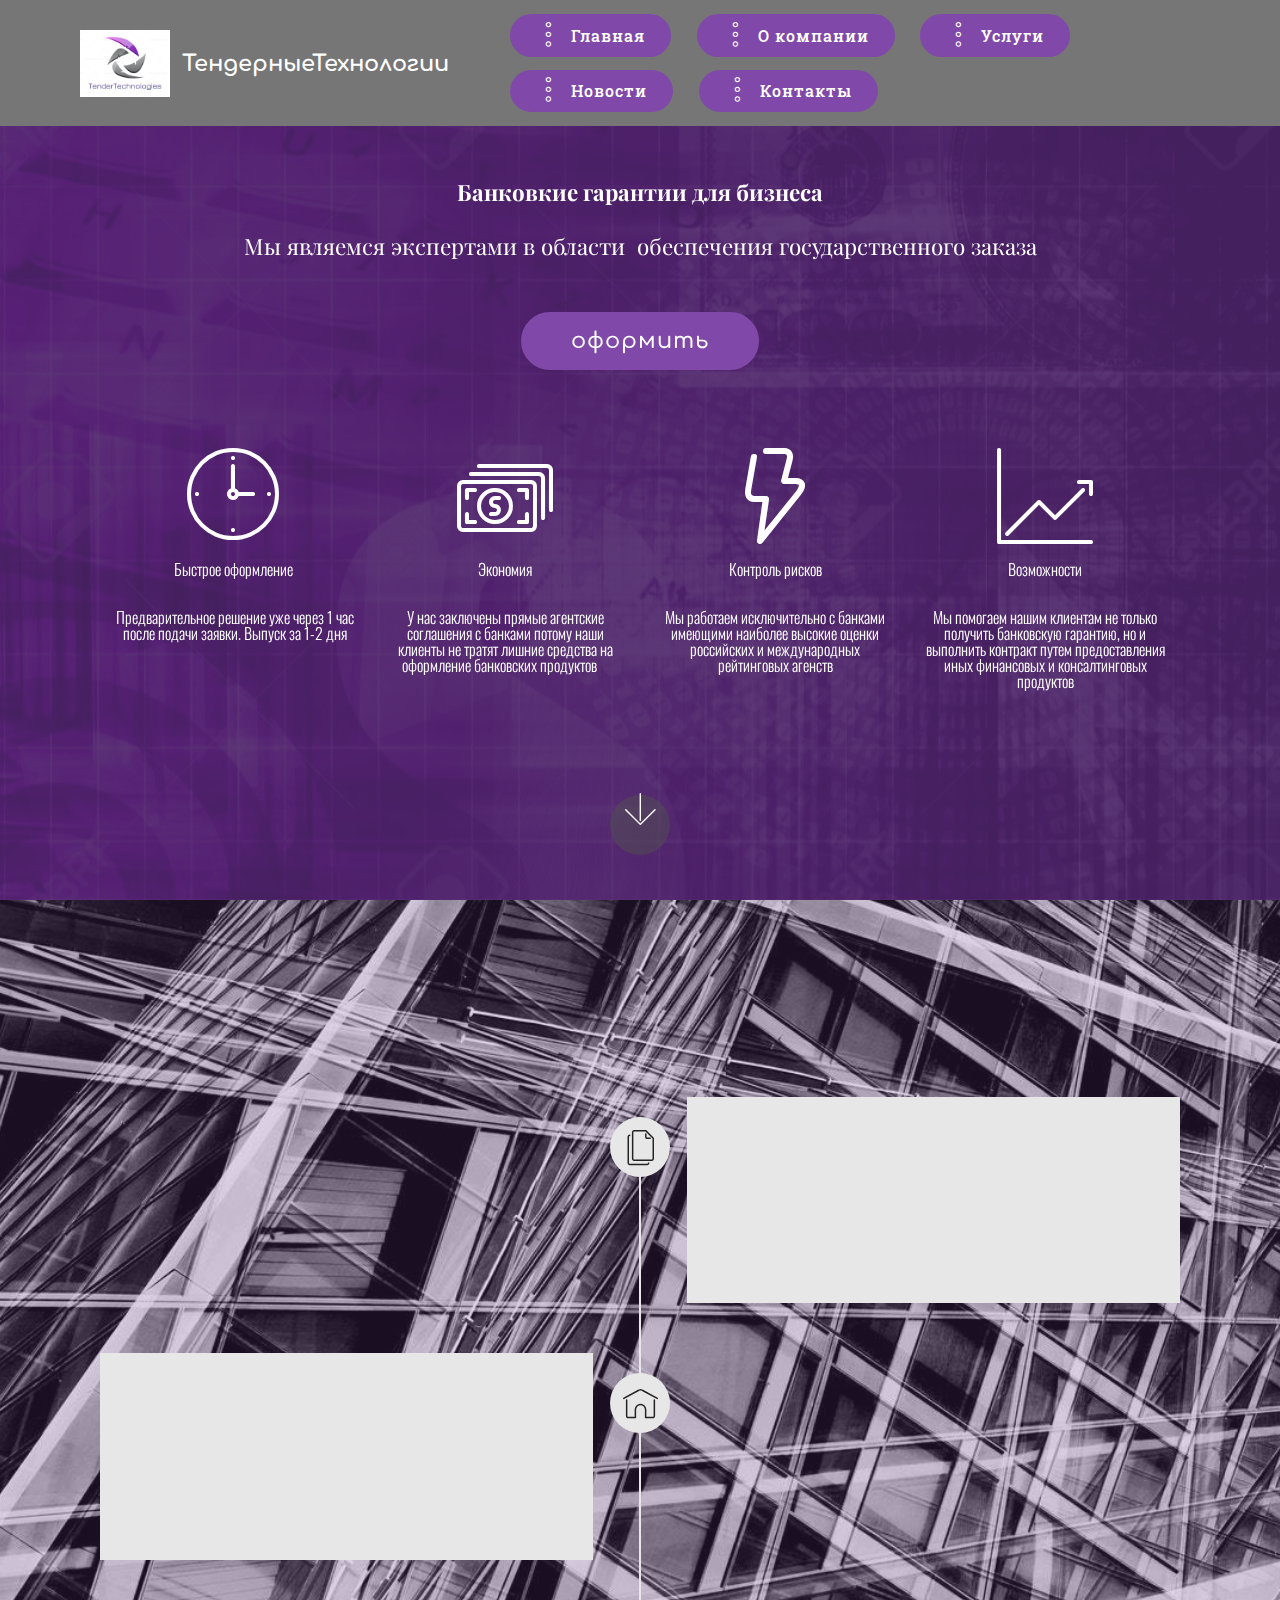
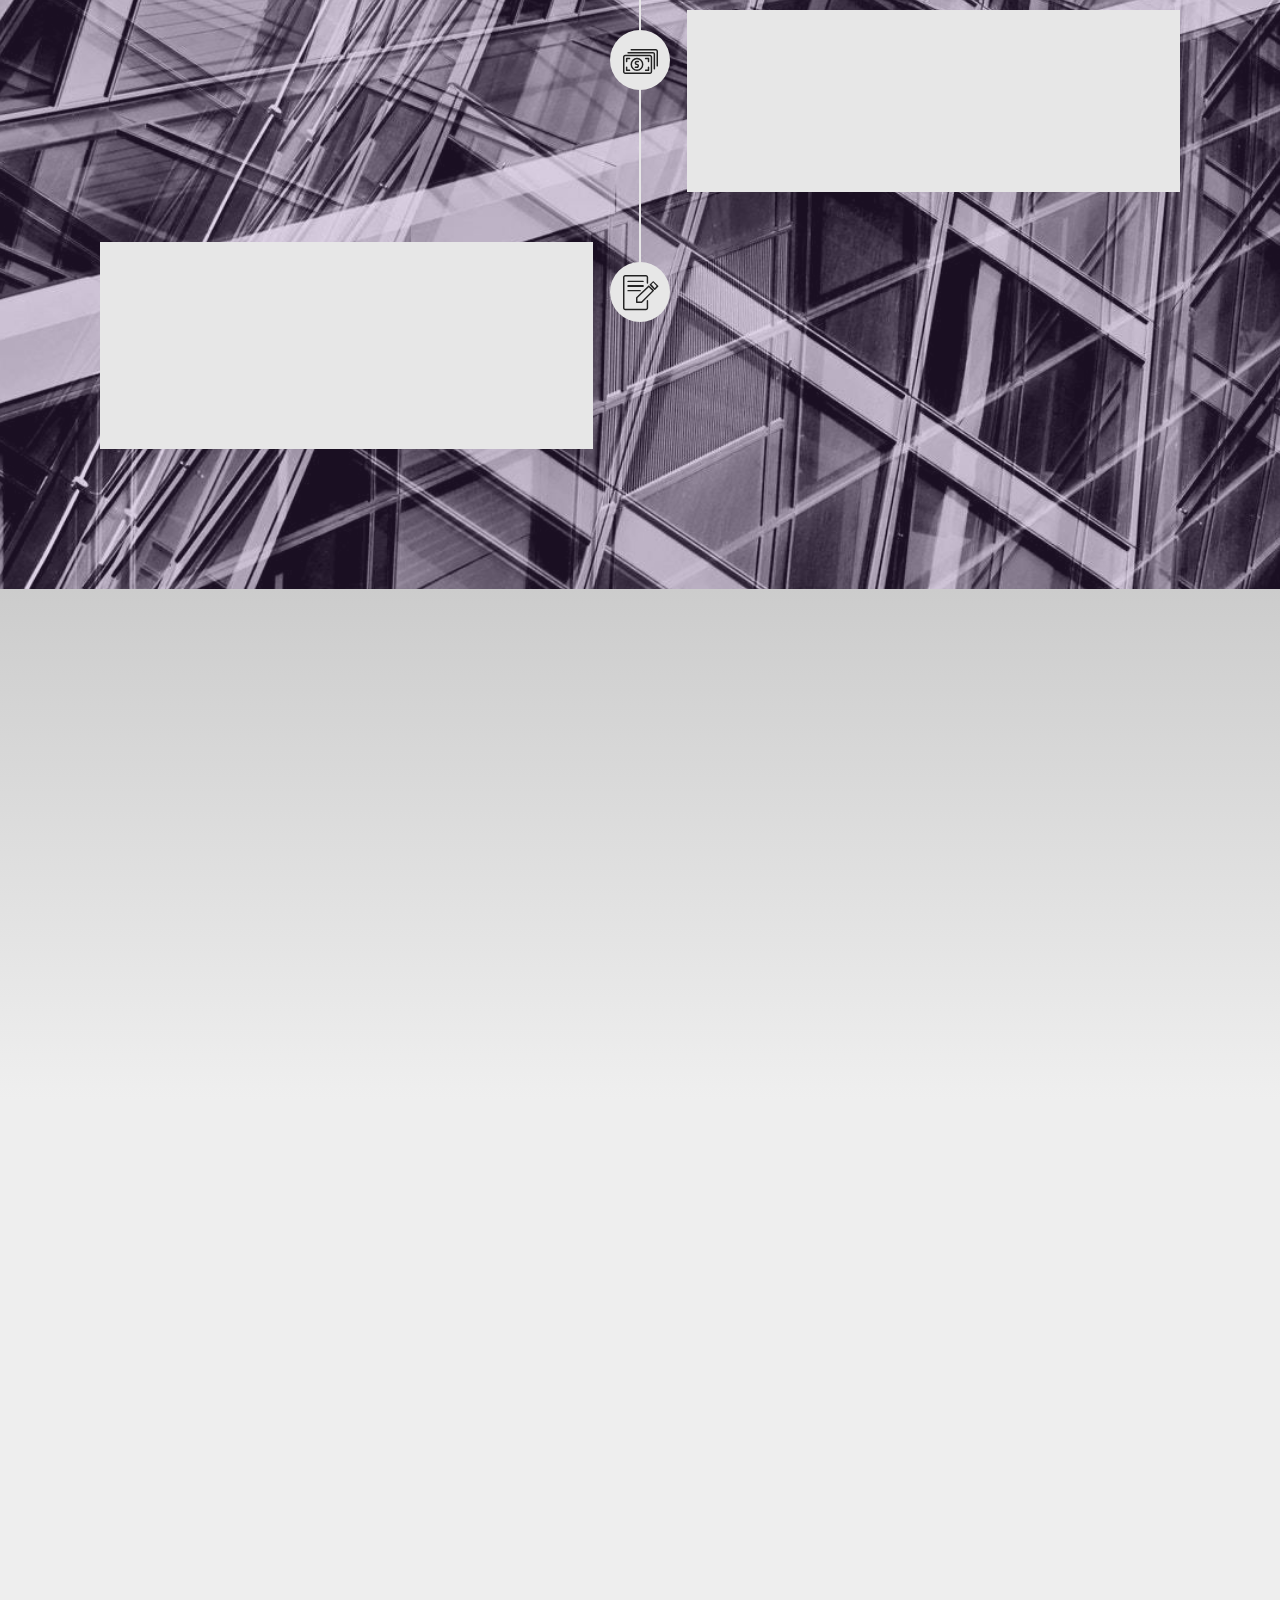
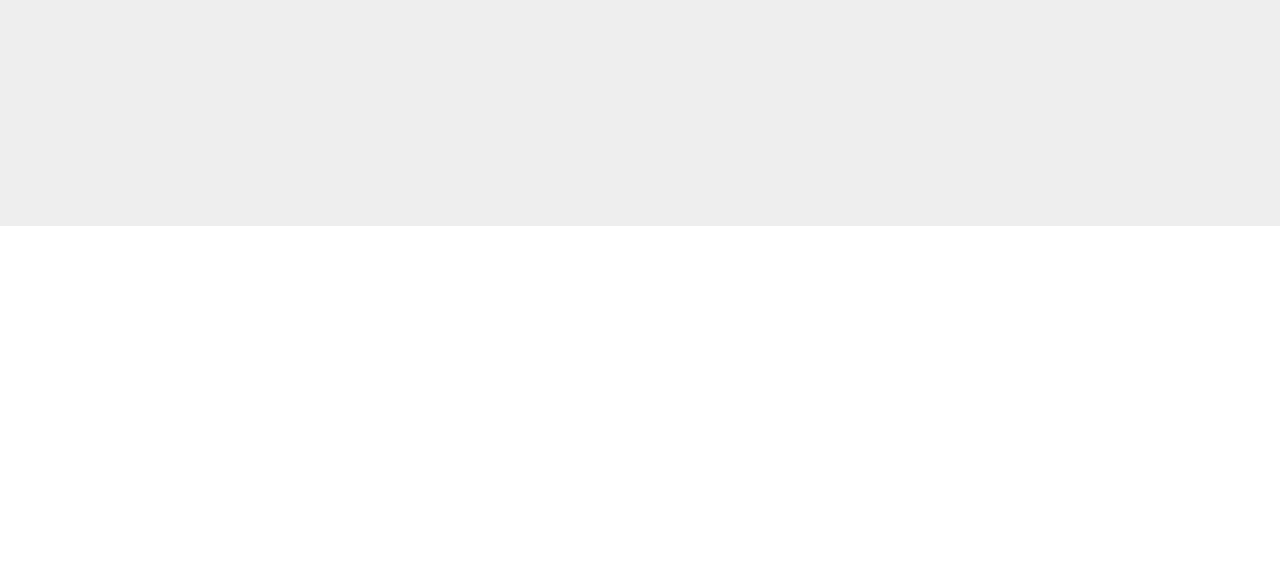
<file: index.html>
<!DOCTYPE html>
<html >
<head>
  <!-- Site made with Mobirise Website Builder v4.7.10, https://mobirise.com -->
  <meta charset="UTF-8">
  <meta http-equiv="X-UA-Compatible" content="IE=edge">
  <meta name="generator" content="Mobirise v4.7.10, mobirise.com">
  <meta name="viewport" content="width=device-width, initial-scale=1, minimum-scale=1">
  <link rel="shortcut icon" href="assets/images/nin98pun5takpkgf5b35bd453db68-1-116x87.png" type="image/x-icon">
  <meta name="description" content="">
  <title>ТендерныеТехнологии - Обеспечение государственных и муниципальных контрактов</title>
  <link rel="stylesheet" href="assets/web/assets/mobirise-icons/mobirise-icons.css">
  <link rel="stylesheet" href="assets/web/assets/mobirise-icons-bold/mobirise-icons-bold.css">
  <link rel="stylesheet" href="assets/tether/tether.min.css">
  <link rel="stylesheet" href="assets/soundcloud-plugin/style.css">
  <link rel="stylesheet" href="assets/bootstrap/css/bootstrap.min.css">
  <link rel="stylesheet" href="assets/bootstrap/css/bootstrap-grid.min.css">
  <link rel="stylesheet" href="assets/bootstrap/css/bootstrap-reboot.min.css">
  <link rel="stylesheet" href="assets/dropdown/css/style.css">
  <link rel="stylesheet" href="assets/socicon/css/styles.css">
  <link rel="stylesheet" href="assets/animatecss/animate.min.css">
  <link rel="stylesheet" href="assets/theme/css/style.css">
  <link rel="stylesheet" href="assets/mobirise/css/mbr-additional.css" type="text/css">
  
  
  
</head>
<body>
  <section class="menu cid-qPvmbtKADc" once="menu" id="menu1-h">

    

    <nav class="navbar navbar-expand beta-menu navbar-dropdown align-items-center navbar-toggleable-sm">
        <button class="navbar-toggler navbar-toggler-right" type="button" data-toggle="collapse" data-target="#navbarSupportedContent" aria-controls="navbarSupportedContent" aria-expanded="false" aria-label="Toggle navigation">
            <div class="hamburger">
                <span></span>
                <span></span>
                <span></span>
                <span></span>
            </div>
        </button>
        <div class="menu-logo">
            <div class="navbar-brand">
                <span class="navbar-logo">
                    
                         <a href="index.html"><img src="assets/images/nin98pun5takpkgf5b35bd453db68-1-116x87.png" alt="Mobirise" title="" style="height: 4.2rem;"></a>
                    
                </span>
                <span class="navbar-caption-wrap"><a class="navbar-caption text-white display-4" href="https://mobirise.com">ТендерныеТехнологии</a></span>
            </div>
        </div>
        <div class="collapse navbar-collapse" id="navbarSupportedContent">
            
            <div class="navbar-buttons mbr-section-btn"><a class="btn btn-sm btn-secondary display-1" href="index.html"><span class="mbri-more-vertical mbr-iconfont mbr-iconfont-btn"></span>Главная</a>  <a class="btn btn-sm btn-secondary display-1" href="page1.html"><span class="mbri-more-vertical mbr-iconfont mbr-iconfont-btn"></span>О компании</a> <a class="btn btn-sm btn-secondary display-1" href="https://mobirise.com"><span class="mbri-more-vertical mbr-iconfont mbr-iconfont-btn"></span>Услуги</a> <a class="btn btn-sm btn-secondary display-1" href="https://mobirise.com"><span class="mbri-more-vertical mbr-iconfont mbr-iconfont-btn"></span>Новости</a> <a class="btn btn-sm btn-secondary display-1" href="index.html#footer1-1a"><span class="mbri-more-vertical mbr-iconfont mbr-iconfont-btn"></span>Контакты</a></div>
        </div>
    </nav>
</section>

<section class="engine"><a href="https://mobiri.se/r">free bootstrap template</a></section><section class="header12 cid-qWkVGu7kcz mbr-fullscreen mbr-parallax-background" id="header12-18">

    

    <div class="mbr-overlay" style="opacity: 0.9; background-color: rgb(75, 35, 104);">
    </div>

    <div class="container  ">
            <div class="media-container">
                <div class="col-md-12 align-center">
                    <h1 class="mbr-section-title pb-3 mbr-white mbr-bold mbr-fonts-style display-5">Банковкие гарантии для бизнеса</h1>
                    <p class="mbr-text pb-3 mbr-white mbr-fonts-style display-5">
                        Мы являемся экспертами в области &nbsp;обеспечения государственного заказа<br></p>
                    <div class="mbr-section-btn align-center py-2"><a class="btn btn-md btn-secondary display-4" href="https://mobirise.com">оформить</a></div>

                    <div class="icons-media-container mbr-white">
                        <div class="card col-12 col-md-6 col-lg-3">
                            <div class="icon-block">
                            <a href="https://mobirise.com/">
                                <span class="mbr-iconfont mbri-clock"></span>
                            </a>
                            </div>
                            <h5 class="mbr-fonts-style display-2"><p>Быстрое оформление&nbsp;</p><br><p>Предварительное решение уже через 1 час после подачи заявки. Выпуск за 1-2 дня</p></h5>
                        </div>

                        <div class="card col-12 col-md-6 col-lg-3">
                            <div class="icon-block">
                                <a href="https://mobirise.com/">
                                    <span class="mbr-iconfont mbri-cash"></span>
                                </a>
                            </div>
                            <h5 class="mbr-fonts-style display-2"><p>Экономия<br><br><br>У нас заключены прямые агентские соглашения с банками потому наши клиенты не тратят лишние средства на оформление банковских продуктов&nbsp;&nbsp;&nbsp;&nbsp;</p></h5>
                        </div>

                        <div class="card col-12 col-md-6 col-lg-3">
                            <div class="icon-block">
                                <a href="https://mobirise.com/">
                                    <span class="mbr-iconfont mbrib-speed"></span>
                                </a>
                            </div>
                            <h5 class="mbr-fonts-style display-2">Контроль рисков<br><br><br>Мы работаем исключительно с банками имеющими наиболее высокие оценки российских и международных рейтинговых агенств</h5>
                        </div>

                        <div class="card col-12 col-md-6 col-lg-3">
                            <div class="icon-block">
                                <a href="https://mobirise.com/">
                                    <span class="mbr-iconfont mbri-growing-chart"></span>
                                </a>
                            </div>
                            <h5 class="mbr-fonts-style display-2">
                                Возможности<br><br><br>Мы помогаем нашим клиентам не только получить банковскую гарантию, но и выполнить контракт путем предоставления иных финансовых и консалтинговых продуктов</h5>
                        </div>
                    </div>
                </div>
            </div>
    </div>

    <div class="mbr-arrow hidden-sm-down" aria-hidden="true">
        <a href="#next">
            <i class="mbri-down mbr-iconfont"></i>
        </a>
    </div>
</section>

<section class="timeline2 cid-qPGBSeoJeg" id="timeline2-10">

    

    <div class="mbr-overlay" style="opacity: 0.2; background-color: rgb(128, 73, 169);">
    </div>

    <div class="container align-center">
        <h2 class="mbr-section-title pb-3 mbr-fonts-style display-5"><strong>
            Процесс получения банковской гарантии</strong></h2>
        <h3 class="mbr-section-subtitle pb-5 mbr-fonts-style display-5"></h3>

        <div class="container timelines-container" mbri-timelines="">
            <div class="row timeline-element reverse separline">      
                <span class="iconsBackground">
                    <span class="mbri-pages mbr-iconfont"></span>
                </span>          
                <div class="col-xs-12 col-md-6 align-left">
                    <div class="timeline-text-content">
                        <h4 class="mbr-timeline-title pb-3 mbr-fonts-style display-5">
                            Анализ документов</h4>
                        <p class="mbr-timeline-text mbr-fonts-style display-7">
                            Наши менеджеры проводят первичный анализ финансовых документов Клиента, &nbsp;подбирают наиболее подходящее решение, подготавливают заявку и направлют ее в банки соответствующие запросам Клиента</p>
                     </div>
                </div>
            </div>

            <div class="row timeline-element  separline">
                <span class="iconsBackground">
                    <span class="mbr-iconfont mbri-home"></span>
                </span>
                <div class="col-xs-12 col-md-6 align-left ">
                    <div class="timeline-text-content">
                        <h4 class="mbr-timeline-title pb-3 mbr-fonts-style display-5">
                            Рассмотрение заявки</h4>
                        <p class="mbr-timeline-text mbr-fonts-style display-7"></p><p>Банк рассматривает заявку подготовленную нашими менеджерами, проверяет комплектность документов, выносит решение по заявке, готовит документы для получение банковской гарантии&nbsp;&nbsp;&nbsp;&nbsp;&nbsp;&nbsp;&nbsp;&nbsp;&nbsp;&nbsp;&nbsp;&nbsp;&nbsp;</p><p></p>
                    </div>
                </div>
            </div> 

            <div class="row timeline-element reverse separline">
                <span class="iconsBackground">
                    <span class="mbr-iconfont mbri-cash"></span>
                </span>
                <div class="col-xs-12 col-md-6 align-left">
                    <div class="timeline-text-content">
                        <h4 class="mbr-timeline-title pb-3 mbr-fonts-style display-5">Согласование и оплата</h4>      
                        <p class="mbr-timeline-text mbr-fonts-style display-7">
                            Клиент согласовывает с Заказчиком проект банковской гарантии, подписывает закрывающие документы электронной подписью, оплачивает счет&nbsp;</p>
                    </div>
                </div>
            </div>

            <div class="row timeline-element ">
                <span class="iconsBackground">
                    <span class="mbr-iconfont mbri-edit"></span>
                </span>
                <div class="col-xs-12 col-md-6 align-left ">
                    <div class="timeline-text-content">
                        <h4 class="mbr-timeline-title pb-3 mbr-fonts-style display-5">
                            Выпуск гарантии</h4>
                        <p class="mbr-timeline-text mbr-fonts-style display-7">После поступления на расчетный счет комиссионного вознаграждения, а так же проверки подписанных документов, банк выпускает гарантию, по Вашему желанию направляет ее на указанный Вами адрес</p>
                    </div>
                </div>
            </div>

            

            

            

            

            

            

            

            
        </div>
    </div>
</section>

<section class="clients cid-qPGPK8KaDV" id="clients-12">
      

    
        <div class="container mb-5">
            <div class="media-container-row">
                <div class="col-12 align-center">
                    <h2 class="mbr-section-title pb-3 mbr-fonts-style display-5"></h2>
                    <h3 class="mbr-section-subtitle mbr-light mbr-fonts-style display-5">
                        Нашими партнерами являются лидеры рынка обеспечения госзаказа&nbsp;</h3>
                </div>
            </div>
        </div>

    <div class="container">
        <div class="carousel slide" data-ride="carousel" role="listbox">
            <div class="carousel-inner" data-visible="5">
                
                
                
                
                
            <div class="carousel-item ">
                    <div class="media-container-row">
                        <div class="col-md-12">
                            <div class="wrap-img ">
                                <img src="assets/images/modulbank-logo-thumb512-1-512x512.jpg" class="img-responsive clients-img" alt="" title="">
                            </div>
                        </div>
                    </div>
                </div><div class="carousel-item ">
                    <div class="media-container-row">
                        <div class="col-md-12">
                            <div class="wrap-img ">
                                <img src="assets/images/rusnarbank-450x300.jpg" class="img-responsive clients-img" alt="" title="">
                            </div>
                        </div>
                    </div>
                </div><div class="carousel-item ">
                    <div class="media-container-row">
                        <div class="col-md-12">
                            <div class="wrap-img ">
                                <img src="assets/images/logo-active-image-file-1476876464544-200x200.png" class="img-responsive clients-img" alt="" title="">
                            </div>
                        </div>
                    </div>
                </div><div class="carousel-item ">
                    <div class="media-container-row">
                        <div class="col-md-12">
                            <div class="wrap-img ">
                                <img src="assets/images/rosevrobank-240x185.jpg" class="img-responsive clients-img" alt="" title="">
                            </div>
                        </div>
                    </div>
                </div><div class="carousel-item ">
                    <div class="media-container-row">
                        <div class="col-md-12">
                            <div class="wrap-img ">
                                <img src="assets/images/e676bd98bafee05f2c1966e31c7aff77-300x249.jpg" class="img-responsive clients-img" alt="" title="">
                            </div>
                        </div>
                    </div>
                </div></div>
            <div class="carousel-controls">
                <a data-app-prevent-settings="" class="carousel-control carousel-control-prev" role="button" data-slide="prev">
                    <span aria-hidden="true" class="mbri-left mbr-iconfont"></span>
                    <span class="sr-only">Назад</span>
                </a>
                <a data-app-prevent-settings="" class="carousel-control carousel-control-next" role="button" data-slide="next">
                    <span aria-hidden="true" class="mbri-right mbr-iconfont"></span>
                    <span class="sr-only">Вперед</span>
                </a>
            </div>
        </div>
    </div>
</section>

<section class="mbr-section form1 cid-qPGANnCuc3 mbr-parallax-background" id="form1-y">

    

    
    <div class="container">
        <div class="row justify-content-center">
            <div class="title col-12 col-lg-8">
                <h2 class="mbr-section-title align-center pb-3 mbr-fonts-style display-2"><strong>
                    КОНТАКТНАЯ ФОРМА
                </strong></h2>
                <h3 class="mbr-section-subtitle align-center mbr-light pb-3 mbr-fonts-style display-5">
                    Свяжитесь с нами и мы поможем Вам</h3>
            </div>
        </div>
    </div>
    <div class="container">
        <div class="row justify-content-center">
            <div class="media-container-column col-lg-8" data-form-type="formoid">
                    <div data-form-alert="" hidden="">Спасибо за заполнение анкеты!</div>
            
                    <form class="mbr-form" action="https://mobirise.com/" method="post" data-form-title="Mobirise Form"><input type="hidden" name="email" data-form-email="true" value="sSsqFFb/Ieu3N4iXvrfpFU/RWW2B+BdeS5CoMTjzl82jW0hopnPccg0v8nkRt0vW8UaMTMGTfBTmNcJYRoJhR87BRvQSyQxA9xqcGyR66NORLlkXMdbHHB1O55wb73Sq" data-form-field="Email">
                        <div class="row row-sm-offset">
                            <div class="col-md-4 multi-horizontal" data-for="name">
                                <div class="form-group">
                                    <label class="form-control-label mbr-fonts-style display-7" for="name-form1-y">Имя</label>
                                    <input type="text" class="form-control" name="name" data-form-field="Name" required="" id="name-form1-y">
                                </div>
                            </div>
                            <div class="col-md-4 multi-horizontal" data-for="email">
                                <div class="form-group">
                                    <label class="form-control-label mbr-fonts-style display-7" for="email-form1-y">Email</label>
                                    <input type="email" class="form-control" name="email" data-form-field="Email" required="" id="email-form1-y">
                                </div>
                            </div>
                            <div class="col-md-4 multi-horizontal" data-for="phone">
                                <div class="form-group">
                                    <label class="form-control-label mbr-fonts-style display-7" for="phone-form1-y">Телефон</label>
                                    <input type="tel" class="form-control" name="phone" data-form-field="Phone" id="phone-form1-y">
                                </div>
                            </div>
                        </div>
                        <div class="form-group" data-for="message">
                            <label class="form-control-label mbr-fonts-style display-7" for="message-form1-y">Сообщение</label>
                            <textarea type="text" class="form-control" name="message" rows="7" data-form-field="Message" id="message-form1-y"></textarea>
                        </div>
            
                        <span class="input-group-btn">
                            <button href="" type="submit" class="btn btn-primary btn-form display-4">ОТПРАВИТЬ</button>
                        </span>
                    </form>
            </div>
        </div>
    </div>
</section>

<section class="cid-qWl8EhNgjs mbr-reveal" id="footer1-1a">

    

    

    <div class="container">
        <div class="media-container-row content text-white">
            <div class="col-12 col-md-3">
                <div class="media-wrap">
                    <a href="https://mobirise.com/">
                        <img src="assets/images/nin98pun5takpkgf5b35bd453db68-1-192x144.png" alt="Mobirise" title="">
                    </a>
                </div>
            </div>
            <div class="col-12 col-md-3 mbr-fonts-style display-7">
                <h5 class="pb-3">
                    Адрес
                </h5>
                <p class="mbr-text">115172, г. Москва, Краснохолмская наб. д. 11, стр. 1<br><br></p>
            </div>
            <div class="col-12 col-md-3 mbr-fonts-style display-7">
                <h5 class="pb-3">
                    Контакты
                </h5>
                <p class="mbr-text">
                    Email: info@tendertech.info&nbsp;<br>Телефон: +7 499 975 98 45 &nbsp; &nbsp; &nbsp; &nbsp; &nbsp; &nbsp; &nbsp; &nbsp; &nbsp;&nbsp;<br><br></p>
            </div>
            <div class="col-12 col-md-3 mbr-fonts-style display-7">
                <h5 class="pb-3"></h5>
                <p class="mbr-text"><br><br></p>
            </div>
        </div>
        <div class="footer-lower">
            <div class="media-container-row">
                <div class="col-sm-12">
                    <hr>
                </div>
            </div>
            <div class="media-container-row mbr-white">
                <div class="col-sm-6 copyright">
                    <p class="mbr-text mbr-fonts-style display-7">
                        © Copyright 2018 ТендерныеТехнологии - все права защищены
                    </p>
                </div>
                <div class="col-md-6">
                    <div class="social-list align-right">
                        <div class="soc-item">
                            <a href="https://twitter.com/mobirise" target="_blank">
                                <span class="socicon-twitter socicon mbr-iconfont mbr-iconfont-social"></span>
                            </a>
                        </div>
                        
                        
                        
                        
                        
                    </div>
                </div>
            </div>
        </div>
    </div>
</section>


  <script src="assets/web/assets/jquery/jquery.min.js"></script>
  <script src="assets/popper/popper.min.js"></script>
  <script src="assets/tether/tether.min.js"></script>
  <script src="assets/bootstrap/js/bootstrap.min.js"></script>
  <script src="assets/dropdown/js/script.min.js"></script>
  <script src="assets/touchswipe/jquery.touch-swipe.min.js"></script>
  <script src="assets/viewportchecker/jquery.viewportchecker.js"></script>
  <script src="assets/vimeoplayer/jquery.mb.vimeo_player.js"></script>
  <script src="assets/parallax/jarallax.min.js"></script>
  <script src="assets/bootstrapcarouselswipe/bootstrap-carousel-swipe.js"></script>
  <script src="assets/mbr-clients-slider/mbr-clients-slider.js"></script>
  <script src="assets/smoothscroll/smooth-scroll.js"></script>
  <script src="assets/theme/js/script.js"></script>
  <script src="assets/formoid/formoid.min.js"></script>
  
  
 <div id="scrollToTop" class="scrollToTop mbr-arrow-up"><a style="text-align: center;"><i></i></a></div>
    <input name="animation" type="hidden">
  </body>
</html>
</file>
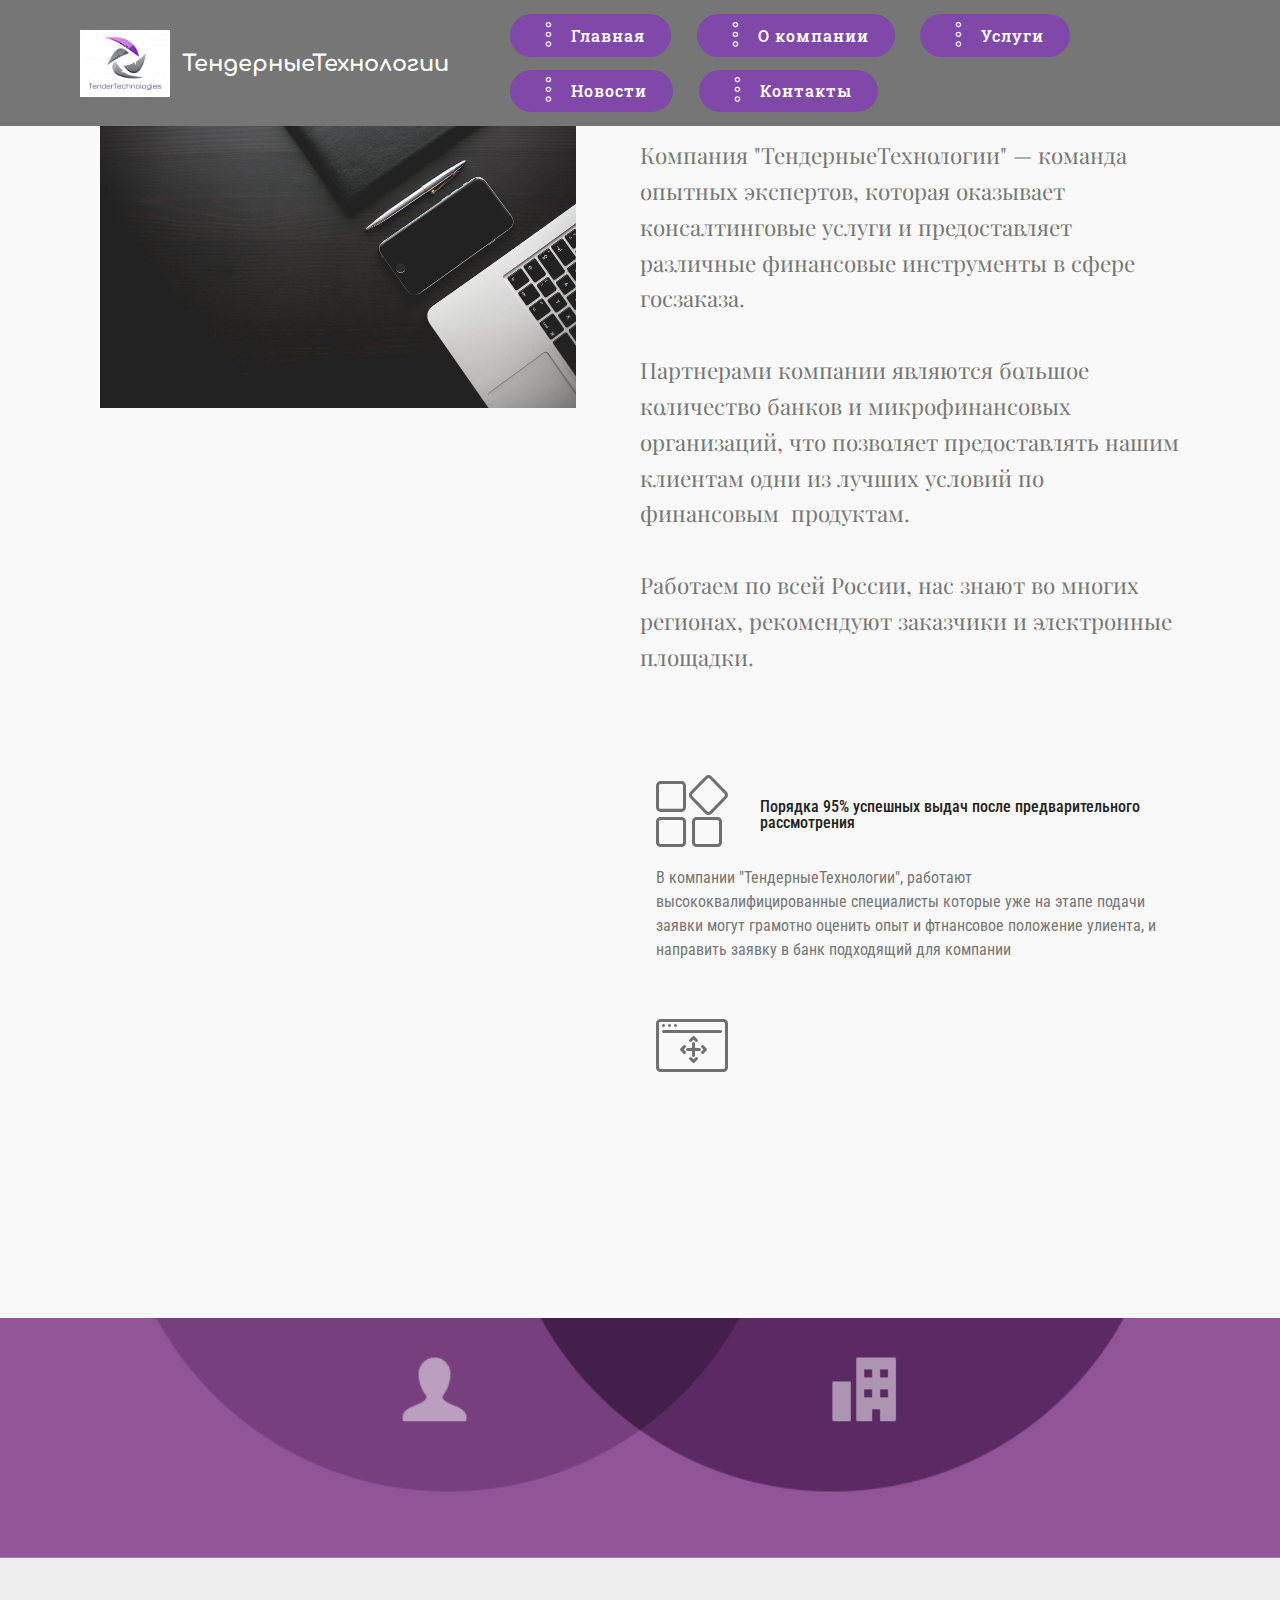
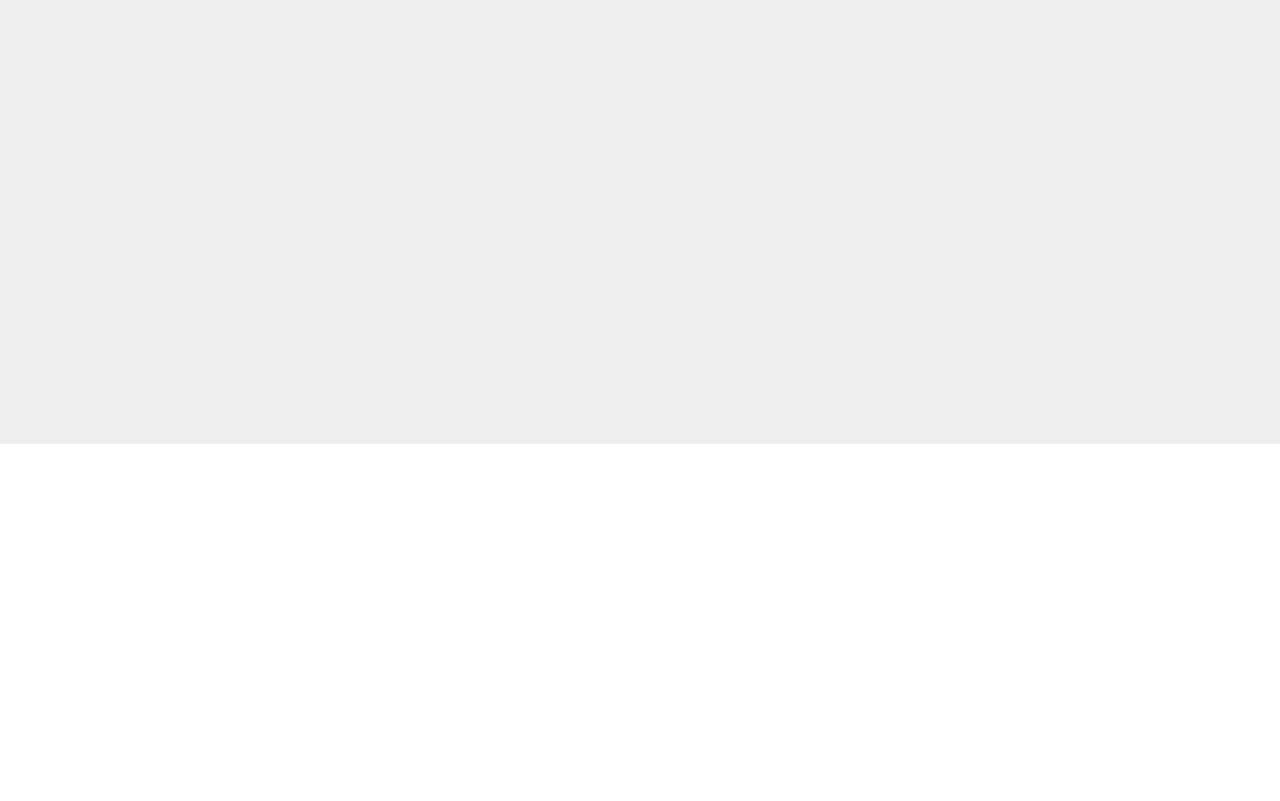
<file: page1.html>
<!DOCTYPE html>
<html >
<head>
  <!-- Site made with Mobirise Website Builder v4.7.10, https://mobirise.com -->
  <meta charset="UTF-8">
  <meta http-equiv="X-UA-Compatible" content="IE=edge">
  <meta name="generator" content="Mobirise v4.7.10, mobirise.com">
  <meta name="viewport" content="width=device-width, initial-scale=1, minimum-scale=1">
  <link rel="shortcut icon" href="assets/images/nin98pun5takpkgf5b35bd453db68-1-116x87.png" type="image/x-icon">
  <meta name="description" content="Web Page Builder Description">
  <title>ТендерныеТехнологии - О компании</title>
  <link rel="stylesheet" href="assets/web/assets/mobirise-icons/mobirise-icons.css">
  <link rel="stylesheet" href="assets/tether/tether.min.css">
  <link rel="stylesheet" href="assets/soundcloud-plugin/style.css">
  <link rel="stylesheet" href="assets/bootstrap/css/bootstrap.min.css">
  <link rel="stylesheet" href="assets/bootstrap/css/bootstrap-grid.min.css">
  <link rel="stylesheet" href="assets/bootstrap/css/bootstrap-reboot.min.css">
  <link rel="stylesheet" href="assets/dropdown/css/style.css">
  <link rel="stylesheet" href="assets/socicon/css/styles.css">
  <link rel="stylesheet" href="assets/animatecss/animate.min.css">
  <link rel="stylesheet" href="assets/theme/css/style.css">
  <link rel="stylesheet" href="assets/mobirise/css/mbr-additional.css" type="text/css">
  
  
  
</head>
<body>
  <section class="menu cid-qPvmbtKADc" once="menu" id="menu1-1b">

    

    <nav class="navbar navbar-expand beta-menu navbar-dropdown align-items-center navbar-toggleable-sm">
        <button class="navbar-toggler navbar-toggler-right" type="button" data-toggle="collapse" data-target="#navbarSupportedContent" aria-controls="navbarSupportedContent" aria-expanded="false" aria-label="Toggle navigation">
            <div class="hamburger">
                <span></span>
                <span></span>
                <span></span>
                <span></span>
            </div>
        </button>
        <div class="menu-logo">
            <div class="navbar-brand">
                <span class="navbar-logo">
                    
                         <a href="index.html"><img src="assets/images/nin98pun5takpkgf5b35bd453db68-1-116x87.png" alt="Mobirise" title="" style="height: 4.2rem;"></a>
                    
                </span>
                <span class="navbar-caption-wrap"><a class="navbar-caption text-white display-4" href="https://mobirise.com">ТендерныеТехнологии</a></span>
            </div>
        </div>
        <div class="collapse navbar-collapse" id="navbarSupportedContent">
            
            <div class="navbar-buttons mbr-section-btn"><a class="btn btn-sm btn-secondary display-1" href="index.html"><span class="mbri-more-vertical mbr-iconfont mbr-iconfont-btn"></span>Главная</a>  <a class="btn btn-sm btn-secondary display-1" href="page1.html"><span class="mbri-more-vertical mbr-iconfont mbr-iconfont-btn"></span>О компании</a> <a class="btn btn-sm btn-secondary display-1" href="https://mobirise.com"><span class="mbri-more-vertical mbr-iconfont mbr-iconfont-btn"></span>Услуги</a> <a class="btn btn-sm btn-secondary display-1" href="https://mobirise.com"><span class="mbri-more-vertical mbr-iconfont mbr-iconfont-btn"></span>Новости</a> <a class="btn btn-sm btn-secondary display-1" href="index.html#footer1-1a"><span class="mbri-more-vertical mbr-iconfont mbr-iconfont-btn"></span>Контакты</a></div>
        </div>
    </nav>
</section>

<section class="engine"><a href="https://mobiri.se/y">free html website templates</a></section><section class="features11 cid-qWlEuXSl6l" id="features11-1c">

    

    

    <div class="container">   
        <div class="col-md-12">
            <div class="media-container-row">
                <div class="mbr-figure" style="width: 50%;">
                    <img src="assets/images/mbr-952x635.jpg" alt="Mobirise" title="">
                </div>
                <div class=" align-left aside-content">
                    <h2 class="mbr-title pt-2 mbr-fonts-style display-2">О компании</h2>
                    <div class="mbr-section-text">
                        <p class="mbr-text mb-5 pt-3 mbr-light mbr-fonts-style display-5">Компания "ТендерныеТехнологии" — команда опытных экспертов, которая оказывает консалтинговые услуги и предоставляет различные финансовые инструменты в сфере госзаказа.
<br>
<br>Партнерами компании являются большое количество банков и микрофинансовых организаций, что позволяет предоставлять нашим клиентам одни из лучших условий по финансовым &nbsp;продуктам.
<br>
<br>Работаем по всей России, нас знают во многих регионах, рекомендуют заказчики и электронные площадки.
<br><br></p>
                    </div>

                    <div class="block-content">
                        <div class="card p-3 pr-3">
                            <div class="media">
                                <div class=" align-self-center card-img pb-3">
                                    <span class="mbri-extension mbr-iconfont"></span>
                                </div>     
                                <div class="media-body">
                                    <h4 class="card-title mbr-fonts-style display-7">Порядка 95% успешных выдач после предварительного рассмотрения</h4>
                                </div>
                            </div>                

                            <div class="card-box">
                                <p class="block-text mbr-fonts-style display-7">
                                   В компании "ТендерныеТехнологии", работают высококвалифицированные специалисты которые уже на этапе подачи заявки могут грамотно оценить опыт и фтнансовое положение yлиента, и направить заявку в банк подходящий для компании</p>
                            </div>
                        </div>

                        <div class="card p-3 pr-3">
                            <div class="media">
                                <div class="align-self-center card-img pb-3">
                                    <span class="mbri-drag-n-drop2 mbr-iconfont"></span>
                                </div>     
                                <div class="media-body">
                                    <h4 class="card-title mbr-fonts-style display-7">
                                        Автоматизациия процесса&nbsp;</h4>
                                </div>
                            </div>                

                            <div class="card-box">
                                <p class="block-text mbr-fonts-style display-7">
                                    Современные технологические решения используемые в компании "ТендерныеТехнологии" позволяют максимально быстро решать вопросы связанные с заведением, расмотрением и оформлением финансовых продуктов для наших Клиентов.</p>
                            </div>
                        </div>
                    </div>
                </div>
            </div>
        </div> 
    </div>          
</section>

<section class="mbr-section form1 cid-qWlJBoc31l mbr-parallax-background" id="form1-1d">

    

    
    <div class="container">
        <div class="row justify-content-center">
            <div class="title col-12 col-lg-8">
                <h2 class="mbr-section-title align-center pb-3 mbr-fonts-style display-2"><strong>
                    КОНТАКТНАЯ ФОРМА
                </strong></h2>
                <h3 class="mbr-section-subtitle align-center mbr-light pb-3 mbr-fonts-style display-5">
                    Свяжитесь с нами и мы поможем Вам</h3>
            </div>
        </div>
    </div>
    <div class="container">
        <div class="row justify-content-center">
            <div class="media-container-column col-lg-8" data-form-type="formoid">
                    <div data-form-alert="" hidden="">Спасибо за заполнение анкеты!</div>
            
                    <form class="mbr-form" action="https://mobirise.com/" method="post" data-form-title="Mobirise Form"><input type="hidden" name="email" data-form-email="true" value="Nb8um7KqzEZOhJd6drmutehwnrvlgFTzS0JuO85rCCr/BNakXKit/rQ7P3Qr6TS7hMj0ZNONHwY2EY87iEtGwo3QJSI/lf1srGwtc3NxaGmfEuaGDnQDieTTy4OxdCK6" data-form-field="Email">
                        <div class="row row-sm-offset">
                            <div class="col-md-4 multi-horizontal" data-for="name">
                                <div class="form-group">
                                    <label class="form-control-label mbr-fonts-style display-7" for="name-form1-1d">Имя</label>
                                    <input type="text" class="form-control" name="name" data-form-field="Name" required="" id="name-form1-1d">
                                </div>
                            </div>
                            <div class="col-md-4 multi-horizontal" data-for="email">
                                <div class="form-group">
                                    <label class="form-control-label mbr-fonts-style display-7" for="email-form1-1d">Email</label>
                                    <input type="email" class="form-control" name="email" data-form-field="Email" required="" id="email-form1-1d">
                                </div>
                            </div>
                            <div class="col-md-4 multi-horizontal" data-for="phone">
                                <div class="form-group">
                                    <label class="form-control-label mbr-fonts-style display-7" for="phone-form1-1d">Телефон</label>
                                    <input type="tel" class="form-control" name="phone" data-form-field="Phone" id="phone-form1-1d">
                                </div>
                            </div>
                        </div>
                        <div class="form-group" data-for="message">
                            <label class="form-control-label mbr-fonts-style display-7" for="message-form1-1d">Сообщение</label>
                            <textarea type="text" class="form-control" name="message" rows="7" data-form-field="Message" id="message-form1-1d"></textarea>
                        </div>
            
                        <span class="input-group-btn">
                            <button href="" type="submit" class="btn btn-primary btn-form display-4">ОТПРАВИТЬ</button>
                        </span>
                    </form>
            </div>
        </div>
    </div>
</section>

<section class="cid-qWlJBQBIbw mbr-reveal" id="footer1-1e">

    

    

    <div class="container">
        <div class="media-container-row content text-white">
            <div class="col-12 col-md-3">
                <div class="media-wrap">
                    <a href="https://mobirise.com/">
                        <img src="assets/images/nin98pun5takpkgf5b35bd453db68-1-192x144.png" alt="Mobirise" title="">
                    </a>
                </div>
            </div>
            <div class="col-12 col-md-3 mbr-fonts-style display-7">
                <h5 class="pb-3">
                    Адрес
                </h5>
                <p class="mbr-text">115172, г. Москва, Краснохолмская наб. д. 11, стр. 1<br><br></p>
            </div>
            <div class="col-12 col-md-3 mbr-fonts-style display-7">
                <h5 class="pb-3">
                    Контакты
                </h5>
                <p class="mbr-text">
                    Email: info@tendertech.info&nbsp;<br>Телефон: +7 499 975 98 45 &nbsp; &nbsp; &nbsp; &nbsp; &nbsp; &nbsp; &nbsp; &nbsp; &nbsp;&nbsp;<br><br></p>
            </div>
            <div class="col-12 col-md-3 mbr-fonts-style display-7">
                <h5 class="pb-3"></h5>
                <p class="mbr-text"><br><br></p>
            </div>
        </div>
        <div class="footer-lower">
            <div class="media-container-row">
                <div class="col-sm-12">
                    <hr>
                </div>
            </div>
            <div class="media-container-row mbr-white">
                <div class="col-sm-6 copyright">
                    <p class="mbr-text mbr-fonts-style display-7">
                        © Copyright 2018 ТендерныеТехнологии - все права защищены
                    </p>
                </div>
                <div class="col-md-6">
                    <div class="social-list align-right">
                        <div class="soc-item">
                            <a href="https://twitter.com/mobirise" target="_blank">
                                <span class="socicon-twitter socicon mbr-iconfont mbr-iconfont-social"></span>
                            </a>
                        </div>
                        
                        
                        
                        
                        
                    </div>
                </div>
            </div>
        </div>
    </div>
</section>


  <script src="assets/web/assets/jquery/jquery.min.js"></script>
  <script src="assets/popper/popper.min.js"></script>
  <script src="assets/tether/tether.min.js"></script>
  <script src="assets/bootstrap/js/bootstrap.min.js"></script>
  <script src="assets/dropdown/js/script.min.js"></script>
  <script src="assets/touchswipe/jquery.touch-swipe.min.js"></script>
  <script src="assets/viewportchecker/jquery.viewportchecker.js"></script>
  <script src="assets/parallax/jarallax.min.js"></script>
  <script src="assets/smoothscroll/smooth-scroll.js"></script>
  <script src="assets/theme/js/script.js"></script>
  <script src="assets/formoid/formoid.min.js"></script>
  
  
 <div id="scrollToTop" class="scrollToTop mbr-arrow-up"><a style="text-align: center;"><i></i></a></div>
    <input name="animation" type="hidden">
  </body>
</html>
</file>
<file: assets/web/assets/mobirise-icons/mobirise-icons.css>
@font-face {
  font-family: 'MobiriseIcons';
  src:  url('mobirise-icons.eot?spat4u');
  src:  url('mobirise-icons.eot?spat4u#iefix') format('embedded-opentype'),
    url('mobirise-icons.ttf?spat4u') format('truetype'),
    url('mobirise-icons.woff?spat4u') format('woff'),
    url('mobirise-icons.svg?spat4u#MobiriseIcons') format('svg');
  font-weight: normal;
  font-style: normal;
}

[class^="mbri-"], [class*=" mbri-"] {
  /* use !important to prevent issues with browser extensions that change fonts */
  font-family: MobiriseIcons !important;
  speak: none;
  font-style: normal;
  font-weight: normal;
  font-variant: normal;
  text-transform: none;
  line-height: 1;

  /* Better Font Rendering =========== */
  -webkit-font-smoothing: antialiased;
  -moz-osx-font-smoothing: grayscale;
}

.mbri-add-submenu:before {
  content: "\e900";
}
.mbri-alert:before {
  content: "\e901";
}
.mbri-align-center:before {
  content: "\e902";
}
.mbri-align-justify:before {
  content: "\e903";
}
.mbri-align-left:before {
  content: "\e904";
}
.mbri-align-right:before {
  content: "\e905";
}
.mbri-android:before {
  content: "\e906";
}
.mbri-apple:before {
  content: "\e907";
}
.mbri-arrow-down:before {
  content: "\e908";
}
.mbri-arrow-next:before {
  content: "\e909";
}
.mbri-arrow-prev:before {
  content: "\e90a";
}
.mbri-arrow-up:before {
  content: "\e90b";
}
.mbri-bold:before {
  content: "\e90c";
}
.mbri-bookmark:before {
  content: "\e90d";
}
.mbri-bootstrap:before {
  content: "\e90e";
}
.mbri-briefcase:before {
  content: "\e90f";
}
.mbri-browse:before {
  content: "\e910";
}
.mbri-bulleted-list:before {
  content: "\e911";
}
.mbri-calendar:before {
  content: "\e912";
}
.mbri-camera:before {
  content: "\e913";
}
.mbri-cart-add:before {
  content: "\e914";
}
.mbri-cart-full:before {
  content: "\e915";
}
.mbri-cash:before {
  content: "\e916";
}
.mbri-change-style:before {
  content: "\e917";
}
.mbri-chat:before {
  content: "\e918";
}
.mbri-clock:before {
  content: "\e919";
}
.mbri-close:before {
  content: "\e91a";
}
.mbri-cloud:before {
  content: "\e91b";
}
.mbri-code:before {
  content: "\e91c";
}
.mbri-contact-form:before {
  content: "\e91d";
}
.mbri-credit-card:before {
  content: "\e91e";
}
.mbri-cursor-click:before {
  content: "\e91f";
}
.mbri-cust-feedback:before {
  content: "\e920";
}
.mbri-database:before {
  content: "\e921";
}
.mbri-delivery:before {
  content: "\e922";
}
.mbri-desktop:before {
  content: "\e923";
}
.mbri-devices:before {
  content: "\e924";
}
.mbri-down:before {
  content: "\e925";
}
.mbri-download:before {
  content: "\e989";
}
.mbri-drag-n-drop:before {
  content: "\e927";
}
.mbri-drag-n-drop2:before {
  content: "\e928";
}
.mbri-edit:before {
  content: "\e929";
}
.mbri-edit2:before {
  content: "\e92a";
}
.mbri-error:before {
  content: "\e92b";
}
.mbri-extension:before {
  content: "\e92c";
}
.mbri-features:before {
  content: "\e92d";
}
.mbri-file:before {
  content: "\e92e";
}
.mbri-flag:before {
  content: "\e92f";
}
.mbri-folder:before {
  content: "\e930";
}
.mbri-gift:before {
  content: "\e931";
}
.mbri-github:before {
  content: "\e932";
}
.mbri-globe:before {
  content: "\e933";
}
.mbri-globe-2:before {
  content: "\e934";
}
.mbri-growing-chart:before {
  content: "\e935";
}
.mbri-hearth:before {
  content: "\e936";
}
.mbri-help:before {
  content: "\e937";
}
.mbri-home:before {
  content: "\e938";
}
.mbri-hot-cup:before {
  content: "\e939";
}
.mbri-idea:before {
  content: "\e93a";
}
.mbri-image-gallery:before {
  content: "\e93b";
}
.mbri-image-slider:before {
  content: "\e93c";
}
.mbri-info:before {
  content: "\e93d";
}
.mbri-italic:before {
  content: "\e93e";
}
.mbri-key:before {
  content: "\e93f";
}
.mbri-laptop:before {
  content: "\e940";
}
.mbri-layers:before {
  content: "\e941";
}
.mbri-left-right:before {
  content: "\e942";
}
.mbri-left:before {
  content: "\e943";
}
.mbri-letter:before {
  content: "\e944";
}
.mbri-like:before {
  content: "\e945";
}
.mbri-link:before {
  content: "\e946";
}
.mbri-lock:before {
  content: "\e947";
}
.mbri-login:before {
  content: "\e948";
}
.mbri-logout:before {
  content: "\e949";
}
.mbri-magic-stick:before {
  content: "\e94a";
}
.mbri-map-pin:before {
  content: "\e94b";
}
.mbri-menu:before {
  content: "\e94c";
}
.mbri-mobile:before {
  content: "\e94d";
}
.mbri-mobile2:before {
  content: "\e94e";
}
.mbri-mobirise:before {
  content: "\e94f";
}
.mbri-more-horizontal:before {
  content: "\e950";
}
.mbri-more-vertical:before {
  content: "\e951";
}
.mbri-music:before {
  content: "\e952";
}
.mbri-new-file:before {
  content: "\e953";
}
.mbri-numbered-list:before {
  content: "\e954";
}
.mbri-opened-folder:before {
  content: "\e955";
}
.mbri-pages:before {
  content: "\e956";
}
.mbri-paper-plane:before {
  content: "\e957";
}
.mbri-paperclip:before {
  content: "\e958";
}
.mbri-photo:before {
  content: "\e959";
}
.mbri-photos:before {
  content: "\e95a";
}
.mbri-pin:before {
  content: "\e95b";
}
.mbri-play:before {
  content: "\e95c";
}
.mbri-plus:before {
  content: "\e95d";
}
.mbri-preview:before {
  content: "\e95e";
}
.mbri-print:before {
  content: "\e95f";
}
.mbri-protect:before {
  content: "\e960";
}
.mbri-question:before {
  content: "\e961";
}
.mbri-quote-left:before {
  content: "\e962";
}
.mbri-quote-right:before {
  content: "\e963";
}
.mbri-refresh:before {
  content: "\e964";
}
.mbri-responsive:before {
  content: "\e965";
}
.mbri-right:before {
  content: "\e966";
}
.mbri-rocket:before {
  content: "\e967";
}
.mbri-sad-face:before {
  content: "\e968";
}
.mbri-sale:before {
  content: "\e969";
}
.mbri-save:before {
  content: "\e96a";
}
.mbri-search:before {
  content: "\e96b";
}
.mbri-setting:before {
  content: "\e96c";
}
.mbri-setting2:before {
  content: "\e96d";
}
.mbri-setting3:before {
  content: "\e96e";
}
.mbri-share:before {
  content: "\e96f";
}
.mbri-shopping-bag:before {
  content: "\e970";
}
.mbri-shopping-basket:before {
  content: "\e971";
}
.mbri-shopping-cart:before {
  content: "\e972";
}
.mbri-sites:before {
  content: "\e973";
}
.mbri-smile-face:before {
  content: "\e974";
}
.mbri-speed:before {
  content: "\e975";
}
.mbri-star:before {
  content: "\e976";
}
.mbri-success:before {
  content: "\e977";
}
.mbri-sun:before {
  content: "\e978";
}
.mbri-sun2:before {
  content: "\e979";
}
.mbri-tablet:before {
  content: "\e97a";
}
.mbri-tablet-vertical:before {
  content: "\e97b";
}
.mbri-target:before {
  content: "\e97c";
}
.mbri-timer:before {
  content: "\e97d";
}
.mbri-to-ftp:before {
  content: "\e97e";
}
.mbri-to-local-drive:before {
  content: "\e97f";
}
.mbri-touch-swipe:before {
  content: "\e980";
}
.mbri-touch:before {
  content: "\e981";
}
.mbri-trash:before {
  content: "\e982";
}
.mbri-underline:before {
  content: "\e983";
}
.mbri-unlink:before {
  content: "\e984";
}
.mbri-unlock:before {
  content: "\e985";
}
.mbri-up-down:before {
  content: "\e986";
}
.mbri-up:before {
  content: "\e987";
}
.mbri-update:before {
  content: "\e988";
}
.mbri-upload:before {
 content: "\e926"; 
}
.mbri-user:before {
  content: "\e98a";
}
.mbri-user2:before {
  content: "\e98b";
}
.mbri-users:before {
  content: "\e98c";
}
.mbri-video:before {
  content: "\e98d";
}
.mbri-video-play:before {
  content: "\e98e";
}
.mbri-watch:before {
  content: "\e98f";
}
.mbri-website-theme:before {
  content: "\e990";
}
.mbri-wifi:before {
  content: "\e991";
}
.mbri-windows:before {
  content: "\e992";
}
.mbri-zoom-out:before {
  content: "\e993";
}
.mbri-redo:before {
  content: "\e994";
}
.mbri-undo:before {
  content: "\e995";
}
</file>
<file: assets/web/assets/mobirise-icons-bold/mobirise-icons-bold.css>
@font-face {
  font-family: 'mobirise-icons-bold';
  src:  url('mobirise-icons-bold.eot?m1l4yr');
  src:  url('mobirise-icons-bold.eot?m1l4yr#iefix') format('embedded-opentype'),
    url('mobirise-icons-bold.ttf?m1l4yr') format('truetype'),
    url('mobirise-icons-bold.woff?m1l4yr') format('woff'),
    url('mobirise-icons-bold.svg?m1l4yr#mobirise-icons-bold') format('svg');
  font-weight: normal;
  font-style: normal;
}

[class^="mbrib-"], [class*="mbrib-"] {
  /* use !important to prevent issues with browser extensions that change fonts */
  font-family: 'mobirise-icons-bold' !important;
  speak: none;
  font-style: normal;
  font-weight: normal;
  font-variant: normal;
  text-transform: none;
  line-height: 1;

  /* Better Font Rendering =========== */
  -webkit-font-smoothing: antialiased;
  -moz-osx-font-smoothing: grayscale;
}

.mbrib-add-submenu:before {
  content: "\e900";
}
.mbrib-alert:before {
  content: "\e901";
}
.mbrib-align-center:before {
  content: "\e902";
}
.mbrib-align-justify:before {
  content: "\e903";
}
.mbrib-align-left:before {
  content: "\e904";
}
.mbrib-align-right:before {
  content: "\e905";
}
.mbrib-android:before {
  content: "\e906";
}
.mbrib-apple:before {
  content: "\e907";
}
.mbrib-arrow-down:before {
  content: "\e908";
}
.mbrib-arrow-next:before {
  content: "\e909";
}
.mbrib-arrow-prev:before {
  content: "\e90a";
}
.mbrib-arrow-up:before {
  content: "\e90b";
}
.mbrib-bold:before {
  content: "\e90c";
}
.mbrib-bookmark:before {
  content: "\e90d";
}
.mbrib-bootstrap:before {
  content: "\e90e";
}
.mbrib-briefcase:before {
  content: "\e90f";
}
.mbrib-browse:before {
  content: "\e910";
}
.mbrib-bulleted-list:before {
  content: "\e911";
}
.mbrib-calendar:before {
  content: "\e912";
}
.mbrib-camera:before {
  content: "\e913";
}
.mbrib-cart-add:before {
  content: "\e914";
}
.mbrib-cart-full:before {
  content: "\e915";
}
.mbrib-cash:before {
  content: "\e916";
}
.mbrib-change-style:before {
  content: "\e917";
}
.mbrib-chat:before {
  content: "\e918";
}
.mbrib-clock:before {
  content: "\e919";
}
.mbrib-close:before {
  content: "\e91a";
}
.mbrib-cloud:before {
  content: "\e91b";
}
.mbrib-code:before {
  content: "\e91c";
}
.mbrib-contact-form:before {
  content: "\e91d";
}
.mbrib-credit-card:before {
  content: "\e91e";
}
.mbrib-cursor-click:before {
  content: "\e91f";
}
.mbrib-cust-feedback:before {
  content: "\e920";
}
.mbrib-database:before {
  content: "\e921";
}
.mbrib-delivery:before {
  content: "\e922";
}
.mbrib-desktop:before {
  content: "\e923";
}
.mbrib-devices:before {
  content: "\e924";
}
.mbrib-down:before {
  content: "\e925";
}
.mbrib-download:before {
  content: "\e926";
}
.mbrib-drag-n-drop:before {
  content: "\e927";
}
.mbrib-drag-n-drop2:before {
  content: "\e928";
}
.mbrib-edit:before {
  content: "\e929";
}
.mbrib-edit2:before {
  content: "\e92a";
}
.mbrib-error:before {
  content: "\e92b";
}
.mbrib-extension:before {
  content: "\e92c";
}
.mbrib-features:before {
  content: "\e92d";
}
.mbrib-file:before {
  content: "\e92e";
}
.mbrib-flag:before {
  content: "\e92f";
}
.mbrib-folder:before {
  content: "\e930";
}
.mbrib-gift:before {
  content: "\e931";
}
.mbrib-github:before {
  content: "\e932";
}
.mbrib-globe-2:before {
  content: "\e933";
}
.mbrib-globe:before {
  content: "\e934";
}
.mbrib-growing-chart:before {
  content: "\e935";
}
.mbrib-hearth:before {
  content: "\e936";
}
.mbrib-help:before {
  content: "\e937";
}
.mbrib-home:before {
  content: "\e938";
}
.mbrib-hot-cup:before {
  content: "\e939";
}
.mbrib-idea:before {
  content: "\e93a";
}
.mbrib-image-gallery:before {
  content: "\e93b";
}
.mbrib-image-slider:before {
  content: "\e93c";
}
.mbrib-info:before {
  content: "\e93d";
}
.mbrib-italic:before {
  content: "\e93e";
}
.mbrib-key:before {
  content: "\e93f";
}
.mbrib-laptop:before {
  content: "\e940";
}
.mbrib-layers:before {
  content: "\e941";
}
.mbrib-left-right:before {
  content: "\e942";
}
.mbrib-left:before {
  content: "\e943";
}
.mbrib-letter:before {
  content: "\e944";
}
.mbrib-like:before {
  content: "\e945";
}
.mbrib-link:before {
  content: "\e946";
}
.mbrib-lock:before {
  content: "\e947";
}
.mbrib-login:before {
  content: "\e948";
}
.mbrib-logout:before {
  content: "\e949";
}
.mbrib-magic-stick:before {
  content: "\e94a";
}
.mbrib-map-pin:before {
  content: "\e94b";
}
.mbrib-menu:before {
  content: "\e94c";
}
.mbrib-mobile:before {
  content: "\e94d";
}
.mbrib-mobile2:before {
  content: "\e94e";
}
.mbrib-mobirise:before {
  content: "\e94f";
}
.mbrib-more-horizontal:before {
  content: "\e950";
}
.mbrib-more-vertical:before {
  content: "\e951";
}
.mbrib-music:before {
  content: "\e952";
}
.mbrib-new-file:before {
  content: "\e953";
}
.mbrib-numbered-list:before {
  content: "\e954";
}
.mbrib-opened-folder:before {
  content: "\e955";
}
.mbrib-pages:before {
  content: "\e956";
}
.mbrib-paper-plane:before {
  content: "\e957";
}
.mbrib-paperclip:before {
  content: "\e958";
}
.mbrib-photo:before {
  content: "\e959";
}
.mbrib-photos:before {
  content: "\e95a";
}
.mbrib-pin:before {
  content: "\e95b";
}
.mbrib-play:before {
  content: "\e95c";
}
.mbrib-plus:before {
  content: "\e95d";
}
.mbrib-preview:before {
  content: "\e95e";
}
.mbrib-print:before {
  content: "\e95f";
}
.mbrib-protect:before {
  content: "\e960";
}
.mbrib-question:before {
  content: "\e961";
}
.mbrib-quote-left:before {
  content: "\e962";
}
.mbrib-quote-right:before {
  content: "\e963";
}
.mbrib-redo:before {
  content: "\e964";
}
.mbrib-refresh:before {
  content: "\e965";
}
.mbrib-responsive:before {
  content: "\e966";
}
.mbrib-right:before {
  content: "\e967";
}
.mbrib-rocket:before {
  content: "\e968";
}
.mbrib-sad-face:before {
  content: "\e969";
}
.mbrib-sale:before {
  content: "\e96a";
}
.mbrib-save:before {
  content: "\e96b";
}
.mbrib-search:before {
  content: "\e96c";
}
.mbrib-setting:before {
  content: "\e96d";
}
.mbrib-setting2:before {
  content: "\e96e";
}
.mbrib-setting3:before {
  content: "\e96f";
}
.mbrib-share:before {
  content: "\e970";
}
.mbrib-shopping-bag:before {
  content: "\e971";
}
.mbrib-shopping-basket:before {
  content: "\e972";
}
.mbrib-shopping-cart:before {
  content: "\e973";
}
.mbrib-sites:before {
  content: "\e974";
}
.mbrib-smile-face:before {
  content: "\e975";
}
.mbrib-speed:before {
  content: "\e976";
}
.mbrib-star:before {
  content: "\e977";
}
.mbrib-success:before {
  content: "\e978";
}
.mbrib-sun:before {
  content: "\e979";
}
.mbrib-sun2:before {
  content: "\e97a";
}
.mbrib-tablet-vertical:before {
  content: "\e97b";
}
.mbrib-tablet:before {
  content: "\e97c";
}
.mbrib-target:before {
  content: "\e97d";
}
.mbrib-timer:before {
  content: "\e97e";
}
.mbrib-to-ftp:before {
  content: "\e97f";
}
.mbrib-to-local-drive:before {
  content: "\e980";
}
.mbrib-touch-swipe:before {
  content: "\e981";
}
.mbrib-touch:before {
  content: "\e982";
}
.mbrib-trash:before {
  content: "\e983";
}
.mbrib-underline:before {
  content: "\e984";
}
.mbrib-undo:before {
  content: "\e985";
}
.mbrib-unlink:before {
  content: "\e986";
}
.mbrib-unlock:before {
  content: "\e987";
}
.mbrib-up-down:before {
  content: "\e988";
}
.mbrib-up:before {
  content: "\e989";
}
.mbrib-update:before {
  content: "\e98a";
}
.mbrib-upload:before {
  content: "\e98b";
}
.mbrib-user:before {
  content: "\e98c";
}
.mbrib-user2:before {
  content: "\e98d";
}
.mbrib-users:before {
  content: "\e98e";
}
.mbrib-video-play:before {
  content: "\e98f";
}
.mbrib-video:before {
  content: "\e990";
}
.mbrib-watch:before {
  content: "\e991";
}
.mbrib-website-theme:before {
  content: "\e992";
}
.mbrib-wifi:before {
  content: "\e993";
}
.mbrib-windows:before {
  content: "\e994";
}
.mbrib-zoom-out:before {
  content: "\e995";
}
</file>
<file: assets/soundcloud-plugin/style.css>
.addons-container {
  position: relative;
  margin-left: auto;
  margin-right: auto;
  padding-right: 15px;
  padding-left: 15px; }
  @media (min-width: 576px) {
    .addons-container {
      padding-right: 15px;
      padding-left: 15px; } }
  @media (min-width: 768px) {
    .addons-container {
      padding-right: 15px;
      padding-left: 15px; } }
  @media (min-width: 992px) {
    .addons-container {
      padding-right: 15px;
      padding-left: 15px; } }
  @media (min-width: 1200px) {
    .addons-container {
      padding-right: 15px;
      padding-left: 15px; } }
  @media (min-width: 576px) {
    .addons-container {
      width: 540px;
      max-width: 100%; } }
  @media (min-width: 768px) {
    .addons-container {
      width: 720px;
      max-width: 100%; } }
  @media (min-width: 992px) {
    .addons-container {
      width: 960px;
      max-width: 100%; } }
  @media (min-width: 1200px) {
    .addons-container {
      width: 1140px;
      max-width: 100%; } }

.addons-container-inner{
    position: relative;
    width: 100%;
    min-height: 1px;
    padding-right: 15px;
    padding-left: 15px;
}
@media (min-width: 567px) {
    .addons-container-inner{
        -ms-flex: 0 0 66.666667%;
        flex: 0 0 66.666667%;
        max-width: 66.666667%;
    }
}
.addons-row{
    display: flex;
    justify-content:center;
}
</file>
<file: assets/dropdown/css/style.css>
.navbar-dropdown {
  left: 0;
  padding: 0;
  position: absolute;
  right: 0;
  top: 0;
  transition: all 0.45s ease;
  z-index: 1030;
  background: #282828; }
  .navbar-dropdown .navbar-logo {
    margin-right: 0.8rem;
    transition: margin 0.3s ease-in-out;
    vertical-align: middle; }
    .navbar-dropdown .navbar-logo img {
      height: 3.125rem;
      transition: all 0.3s ease-in-out; }
    .navbar-dropdown .navbar-logo.mbr-iconfont {
      font-size: 3.125rem;
      line-height: 3.125rem; }
  .navbar-dropdown .navbar-caption {
    font-weight: 700;
    white-space: normal;
    vertical-align: -4px;
    line-height: 3.125rem !important; }
    .navbar-dropdown .navbar-caption, .navbar-dropdown .navbar-caption:hover {
      color: inherit;
      text-decoration: none; }
  .navbar-dropdown .mbr-iconfont + .navbar-caption {
    vertical-align: -1px; }
  .navbar-dropdown.navbar-fixed-top {
    position: fixed; }
  .navbar-dropdown .navbar-brand span {
    vertical-align: -4px; }
  .navbar-dropdown.bg-color.transparent {
    background: none; }
  .navbar-dropdown.navbar-short .navbar-brand {
    padding: 0.625rem 0; }
    .navbar-dropdown.navbar-short .navbar-brand span {
      vertical-align: -1px; }
  .navbar-dropdown.navbar-short .navbar-caption {
    line-height: 2.375rem !important;
    vertical-align: -2px; }
  .navbar-dropdown.navbar-short .navbar-logo {
    margin-right: 0.5rem; }
    .navbar-dropdown.navbar-short .navbar-logo img {
      height: 2.375rem; }
    .navbar-dropdown.navbar-short .navbar-logo.mbr-iconfont {
      font-size: 2.375rem;
      line-height: 2.375rem; }
  .navbar-dropdown.navbar-short .mbr-table-cell {
    height: 3.625rem; }
  .navbar-dropdown .navbar-close {
    left: 0.6875rem;
    position: fixed;
    top: 0.75rem;
    z-index: 1000; }
  .navbar-dropdown .hamburger-icon {
    content: "";
    display: inline-block;
    vertical-align: middle;
    width: 16px;
    -webkit-box-shadow: 0 -6px 0 1px #282828,0 0 0 1px #282828,0 6px 0 1px #282828;
    -moz-box-shadow: 0 -6px 0 1px #282828,0 0 0 1px #282828,0 6px 0 1px #282828;
    box-shadow: 0 -6px 0 1px #282828,0 0 0 1px #282828,0 6px 0 1px #282828; }

.dropdown-menu .dropdown-toggle[data-toggle="dropdown-submenu"]::after {
  border-bottom: 0.35em solid transparent;
  border-left: 0.35em solid;
  border-right: 0;
  border-top: 0.35em solid transparent;
  margin-left: 0.3rem; }

.dropdown-menu .dropdown-item:focus {
  outline: 0; }

.nav-dropdown {
  font-size: 0.75rem;
  font-weight: 500;
  height: auto !important; }
  .nav-dropdown .nav-btn {
    padding-left: 1rem; }
  .nav-dropdown .link {
    margin: .667em 1.667em;
    font-weight: 500;
    padding: 0;
    transition: color .2s ease-in-out; }
    .nav-dropdown .link.dropdown-toggle {
      margin-right: 2.583em; }
      .nav-dropdown .link.dropdown-toggle::after {
        margin-left: .25rem;
        border-top: 0.35em solid;
        border-right: 0.35em solid transparent;
        border-left: 0.35em solid transparent;
        border-bottom: 0; }
      .nav-dropdown .link.dropdown-toggle[aria-expanded="true"] {
        margin: 0;
        padding: 0.667em 3.263em  0.667em 1.667em; }
  .nav-dropdown .link::after,
  .nav-dropdown .dropdown-item::after {
    color: inherit; }
  .nav-dropdown .btn {
    font-size: 0.75rem;
    font-weight: 700;
    letter-spacing: 0;
    margin-bottom: 0;
    padding-left: 1.25rem;
    padding-right: 1.25rem; }
  .nav-dropdown .dropdown-menu {
    border-radius: 0;
    border: 0;
    left: 0;
    margin: 0;
    padding-bottom: 1.25rem;
    padding-top: 1.25rem;
    position: relative; }
  .nav-dropdown .dropdown-submenu {
    margin-left: 0.125rem;
    top: 0; }
  .nav-dropdown .dropdown-item {
    font-weight: 500;
    line-height: 2;
    padding: 0.3846em 4.615em 0.3846em 1.5385em;
    position: relative;
    transition: color .2s ease-in-out, background-color .2s ease-in-out; }
    .nav-dropdown .dropdown-item::after {
      margin-top: -0.3077em;
      position: absolute;
      right: 1.1538em;
      top: 50%; }
    .nav-dropdown .dropdown-item:focus, .nav-dropdown .dropdown-item:hover {
      background: none; }

@media (max-width: 767px) {
  .nav-dropdown.navbar-toggleable-sm {
    bottom: 0;
    display: none;
    left: 0;
    overflow-x: hidden;
    position: fixed;
    top: 0;
    transform: translateX(-100%);
    -ms-transform: translateX(-100%);
    -webkit-transform: translateX(-100%);
    width: 18.75rem;
    z-index: 999; } }
.nav-dropdown.navbar-toggleable-xl {
  bottom: 0;
  display: none;
  left: 0;
  overflow-x: hidden;
  position: fixed;
  top: 0;
  transform: translateX(-100%);
  -ms-transform: translateX(-100%);
  -webkit-transform: translateX(-100%);
  width: 18.75rem;
  z-index: 999; }

.nav-dropdown-sm {
  display: block !important;
  overflow-x: hidden;
  overflow: auto;
  padding-top: 3.875rem; }
  .nav-dropdown-sm::after {
    content: "";
    display: block;
    height: 3rem;
    width: 100%; }
  .nav-dropdown-sm.collapse.in ~ .navbar-close {
    display: block !important; }
  .nav-dropdown-sm.collapsing, .nav-dropdown-sm.collapse.in {
    transform: translateX(0);
    -ms-transform: translateX(0);
    -webkit-transform: translateX(0);
    transition: all 0.25s ease-out;
    -webkit-transition: all 0.25s ease-out;
    background: #282828; }
  .nav-dropdown-sm.collapsing[aria-expanded="false"] {
    transform: translateX(-100%);
    -ms-transform: translateX(-100%);
    -webkit-transform: translateX(-100%); }
  .nav-dropdown-sm .nav-item {
    display: block;
    margin-left: 0 !important;
    padding-left: 0; }
  .nav-dropdown-sm .link,
  .nav-dropdown-sm .dropdown-item {
    border-top: 1px dotted rgba(255, 255, 255, 0.1);
    font-size: 0.8125rem;
    line-height: 1.6;
    margin: 0 !important;
    padding: 0.875rem 2.4rem 0.875rem 1.5625rem !important;
    position: relative;
    white-space: normal; }
    .nav-dropdown-sm .link:focus, .nav-dropdown-sm .link:hover,
    .nav-dropdown-sm .dropdown-item:focus,
    .nav-dropdown-sm .dropdown-item:hover {
      background: rgba(0, 0, 0, 0.2) !important;
      color: #c0a375; }
  .nav-dropdown-sm .nav-btn {
    position: relative;
    padding: 1.5625rem 1.5625rem 0 1.5625rem; }
    .nav-dropdown-sm .nav-btn::before {
      border-top: 1px dotted rgba(255, 255, 255, 0.1);
      content: "";
      left: 0;
      position: absolute;
      top: 0;
      width: 100%; }
    .nav-dropdown-sm .nav-btn + .nav-btn {
      padding-top: 0.625rem; }
      .nav-dropdown-sm .nav-btn + .nav-btn::before {
        display: none; }
  .nav-dropdown-sm .btn {
    padding: 0.625rem 0; }
  .nav-dropdown-sm .dropdown-toggle[data-toggle="dropdown-submenu"]::after {
    margin-left: .25rem;
    border-top: 0.35em solid;
    border-right: 0.35em solid transparent;
    border-left: 0.35em solid transparent;
    border-bottom: 0; }
  .nav-dropdown-sm .dropdown-toggle[data-toggle="dropdown-submenu"][aria-expanded="true"]::after {
    border-top: 0;
    border-right: 0.35em solid transparent;
    border-left: 0.35em solid transparent;
    border-bottom: 0.35em solid; }
  .nav-dropdown-sm .dropdown-menu {
    margin: 0;
    padding: 0;
    position: relative;
    top: 0;
    left: 0;
    width: 100%;
    border: 0;
    float: none;
    border-radius: 0;
    background: none; }
  .nav-dropdown-sm .dropdown-submenu {
    left: 100%;
    margin-left: 0.125rem;
    margin-top: -1.25rem;
    top: 0; }

.navbar-toggleable-sm .nav-dropdown .dropdown-menu {
  position: absolute; }

.navbar-toggleable-sm .nav-dropdown .dropdown-submenu {
  left: 100%;
  margin-left: 0.125rem;
  margin-top: -1.25rem;
  top: 0; }

.navbar-toggleable-sm.opened .nav-dropdown .dropdown-menu {
  position: relative; }

.navbar-toggleable-sm.opened .nav-dropdown .dropdown-submenu {
  left: 0;
  margin-left: 00rem;
  margin-top: 0rem;
  top: 0; }

.is-builder .nav-dropdown.collapsing {
  transition: none !important; }

/*# sourceMappingURL=style.css.map */
</file>
<file: assets/socicon/css/styles.css>
@charset "UTF-8";

@font-face {
  font-family: "socicon";
  src:url("../fonts/socicon.eot");
  src:url("../fonts/socicon.eot?#iefix") format("embedded-opentype"),
    url("../fonts/socicon.woff") format("woff"),
    url("../fonts/socicon.ttf") format("truetype"),
    url("../fonts/socicon.svg#socicon") format("svg");
  font-weight: normal;
  font-style: normal;

}

[data-icon]:before {
  font-family: "socicon" !important;
  content: attr(data-icon);
  font-style: normal !important;
  font-weight: normal !important;
  font-variant: normal !important;
  text-transform: none !important;
  speak: none;
  line-height: 1;
  -webkit-font-smoothing: antialiased;
  -moz-osx-font-smoothing: grayscale;
}

[class^="socicon-"]:before,
[class*=" socicon-"]:before {
  font-family: "socicon" !important;
  font-style: normal !important;
  font-weight: normal !important;
  font-variant: normal !important;
  text-transform: none !important;
  speak: none;
  line-height: 1;
  -webkit-font-smoothing: antialiased;
  -moz-osx-font-smoothing: grayscale;
}

.socicon-modelmayhem:before {
  content: "\e000";
}
.socicon-mixcloud:before {
  content: "\e001";
}
.socicon-drupal:before {
  content: "\e002";
}
.socicon-swarm:before {
  content: "\e003";
}
.socicon-istock:before {
  content: "\e004";
}
.socicon-yammer:before {
  content: "\e005";
}
.socicon-ello:before {
  content: "\e006";
}
.socicon-stackoverflow:before {
  content: "\e007";
}
.socicon-persona:before {
  content: "\e008";
}
.socicon-triplej:before {
  content: "\e009";
}
.socicon-houzz:before {
  content: "\e00a";
}
.socicon-rss:before {
  content: "\e00b";
}
.socicon-paypal:before {
  content: "\e00c";
}
.socicon-odnoklassniki:before {
  content: "\e00d";
}
.socicon-airbnb:before {
  content: "\e00e";
}
.socicon-periscope:before {
  content: "\e00f";
}
.socicon-outlook:before {
  content: "\e010";
}
.socicon-coderwall:before {
  content: "\e011";
}
.socicon-tripadvisor:before {
  content: "\e012";
}
.socicon-appnet:before {
  content: "\e013";
}
.socicon-goodreads:before {
  content: "\e014";
}
.socicon-tripit:before {
  content: "\e015";
}
.socicon-lanyrd:before {
  content: "\e016";
}
.socicon-slideshare:before {
  content: "\e017";
}
.socicon-buffer:before {
  content: "\e018";
}
.socicon-disqus:before {
  content: "\e019";
}
.socicon-vkontakte:before {
  content: "\e01a";
}
.socicon-whatsapp:before {
  content: "\e01b";
}
.socicon-patreon:before {
  content: "\e01c";
}
.socicon-storehouse:before {
  content: "\e01d";
}
.socicon-pocket:before {
  content: "\e01e";
}
.socicon-mail:before {
  content: "\e01f";
}
.socicon-blogger:before {
  content: "\e020";
}
.socicon-technorati:before {
  content: "\e021";
}
.socicon-reddit:before {
  content: "\e022";
}
.socicon-dribbble:before {
  content: "\e023";
}
.socicon-stumbleupon:before {
  content: "\e024";
}
.socicon-digg:before {
  content: "\e025";
}
.socicon-envato:before {
  content: "\e026";
}
.socicon-behance:before {
  content: "\e027";
}
.socicon-delicious:before {
  content: "\e028";
}
.socicon-deviantart:before {
  content: "\e029";
}
.socicon-forrst:before {
  content: "\e02a";
}
.socicon-play:before {
  content: "\e02b";
}
.socicon-zerply:before {
  content: "\e02c";
}
.socicon-wikipedia:before {
  content: "\e02d";
}
.socicon-apple:before {
  content: "\e02e";
}
.socicon-flattr:before {
  content: "\e02f";
}
.socicon-github:before {
  content: "\e030";
}
.socicon-renren:before {
  content: "\e031";
}
.socicon-friendfeed:before {
  content: "\e032";
}
.socicon-newsvine:before {
  content: "\e033";
}
.socicon-identica:before {
  content: "\e034";
}
.socicon-bebo:before {
  content: "\e035";
}
.socicon-zynga:before {
  content: "\e036";
}
.socicon-steam:before {
  content: "\e037";
}
.socicon-xbox:before {
  content: "\e038";
}
.socicon-windows:before {
  content: "\e039";
}
.socicon-qq:before {
  content: "\e03a";
}
.socicon-douban:before {
  content: "\e03b";
}
.socicon-meetup:before {
  content: "\e03c";
}
.socicon-playstation:before {
  content: "\e03d";
}
.socicon-android:before {
  content: "\e03e";
}
.socicon-snapchat:before {
  content: "\e03f";
}
.socicon-twitter:before {
  content: "\e040";
}
.socicon-facebook:before {
  content: "\e041";
}
.socicon-googleplus:before {
  content: "\e042";
}
.socicon-pinterest:before {
  content: "\e043";
}
.socicon-foursquare:before {
  content: "\e044";
}
.socicon-yahoo:before {
  content: "\e045";
}
.socicon-skype:before {
  content: "\e046";
}
.socicon-yelp:before {
  content: "\e047";
}
.socicon-feedburner:before {
  content: "\e048";
}
.socicon-linkedin:before {
  content: "\e049";
}
.socicon-viadeo:before {
  content: "\e04a";
}
.socicon-xing:before {
  content: "\e04b";
}
.socicon-myspace:before {
  content: "\e04c";
}
.socicon-soundcloud:before {
  content: "\e04d";
}
.socicon-spotify:before {
  content: "\e04e";
}
.socicon-grooveshark:before {
  content: "\e04f";
}
.socicon-lastfm:before {
  content: "\e050";
}
.socicon-youtube:before {
  content: "\e051";
}
.socicon-vimeo:before {
  content: "\e052";
}
.socicon-dailymotion:before {
  content: "\e053";
}
.socicon-vine:before {
  content: "\e054";
}
.socicon-flickr:before {
  content: "\e055";
}
.socicon-500px:before {
  content: "\e056";
}
.socicon-wordpress:before {
  content: "\e058";
}
.socicon-tumblr:before {
  content: "\e059";
}
.socicon-twitch:before {
  content: "\e05a";
}
.socicon-8tracks:before {
  content: "\e05b";
}
.socicon-amazon:before {
  content: "\e05c";
}
.socicon-icq:before {
  content: "\e05d";
}
.socicon-smugmug:before {
  content: "\e05e";
}
.socicon-ravelry:before {
  content: "\e05f";
}
.socicon-weibo:before {
  content: "\e060";
}
.socicon-baidu:before {
  content: "\e061";
}
.socicon-angellist:before {
  content: "\e062";
}
.socicon-ebay:before {
  content: "\e063";
}
.socicon-imdb:before {
  content: "\e064";
}
.socicon-stayfriends:before {
  content: "\e065";
}
.socicon-residentadvisor:before {
  content: "\e066";
}
.socicon-google:before {
  content: "\e067";
}
.socicon-yandex:before {
  content: "\e068";
}
.socicon-sharethis:before {
  content: "\e069";
}
.socicon-bandcamp:before {
  content: "\e06a";
}
.socicon-itunes:before {
  content: "\e06b";
}
.socicon-deezer:before {
  content: "\e06c";
}
.socicon-telegram:before {
  content: "\e06e";
}
.socicon-openid:before {
  content: "\e06f";
}
.socicon-amplement:before {
  content: "\e070";
}
.socicon-viber:before {
  content: "\e071";
}
.socicon-zomato:before {
  content: "\e072";
}
.socicon-draugiem:before {
  content: "\e074";
}
.socicon-endomodo:before {
  content: "\e075";
}
.socicon-filmweb:before {
  content: "\e076";
}
.socicon-stackexchange:before {
  content: "\e077";
}
.socicon-wykop:before {
  content: "\e078";
}
.socicon-teamspeak:before {
  content: "\e079";
}
.socicon-teamviewer:before {
  content: "\e07a";
}
.socicon-ventrilo:before {
  content: "\e07b";
}
.socicon-younow:before {
  content: "\e07c";
}
.socicon-raidcall:before {
  content: "\e07d";
}
.socicon-mumble:before {
  content: "\e07e";
}
.socicon-medium:before {
  content: "\e06d";
}
.socicon-bebee:before {
  content: "\e07f";
}
.socicon-hitbox:before {
  content: "\e080";
}
.socicon-reverbnation:before {
  content: "\e081";
}
.socicon-formulr:before {
  content: "\e082";
}
.socicon-instagram:before {
  content: "\e057";
}
.socicon-battlenet:before {
  content: "\e083";
}
.socicon-chrome:before {
  content: "\e084";
}
.socicon-discord:before {
  content: "\e086";
}
.socicon-issuu:before {
  content: "\e087";
}
.socicon-macos:before {
  content: "\e088";
}
.socicon-firefox:before {
  content: "\e089";
}
.socicon-opera:before {
  content: "\e08d";
}
.socicon-keybase:before {
  content: "\e090";
}
.socicon-alliance:before {
  content: "\e091";
}
.socicon-livejournal:before {
  content: "\e092";
}
.socicon-googlephotos:before {
  content: "\e093";
}
.socicon-horde:before {
  content: "\e094";
}
.socicon-etsy:before {
  content: "\e095";
}
.socicon-zapier:before {
  content: "\e096";
}
.socicon-google-scholar:before {
  content: "\e097";
}
.socicon-researchgate:before {
  content: "\e098";
}
.socicon-wechat:before {
  content: "\e099";
}
.socicon-strava:before {
  content: "\e09a";
}
.socicon-line:before {
  content: "\e09b";
}
.socicon-lyft:before {
  content: "\e09c";
}
.socicon-uber:before {
  content: "\e09d";
}
.socicon-songkick:before {
  content: "\e09e";
}
.socicon-viewbug:before {
  content: "\e09f";
}
.socicon-googlegroups:before {
  content: "\e0a0";
}
.socicon-quora:before {
  content: "\e073";
}
.socicon-diablo:before {
  content: "\e085";
}
.socicon-blizzard:before {
  content: "\e0a1";
}
.socicon-hearthstone:before {
  content: "\e08b";
}
.socicon-heroes:before {
  content: "\e08a";
}
.socicon-overwatch:before {
  content: "\e08c";
}
.socicon-warcraft:before {
  content: "\e08e";
}
.socicon-starcraft:before {
  content: "\e08f";
}
.socicon-beam:before {
  content: "\e0a2";
}
.socicon-curse:before {
  content: "\e0a3";
}
.socicon-player:before {
  content: "\e0a4";
}
.socicon-streamjar:before {
  content: "\e0a5";
}
.socicon-nintendo:before {
  content: "\e0a6";
}
.socicon-hellocoton:before {
  content: "\e0a7";
}
</file>
<file: assets/theme/css/style.css>
/*!
 * Mobirise v4 theme (https://mobirise.com/)
 * Copyright 2017 Mobirise
 */
section {
  background-color: #eeeeee; }

section,
.container,
.container-fluid {
  position: relative;
  word-wrap: break-word; }

a.mbr-iconfont:hover {
  text-decoration: none; }

.article .lead p, .article .lead ul, .article .lead ol, .article .lead pre, .article .lead blockquote {
  margin-bottom: 0; }

a {
  font-style: normal;
  font-weight: 400;
  cursor: pointer; }
  a, a:hover {
    text-decoration: none; }

figure {
  margin-bottom: 0; }

body {
  color: #232323; }

h1, h2, h3, h4, h5, h6,
.h1, .h2, .h3, .h4, .h5, .h6,
.display-1, .display-2, .display-3, .display-4 {
  line-height: 1;
  word-break: break-word;
  word-wrap: break-word; }

b, strong {
  font-weight: bold; }

blockquote {
  padding: 10px 0 10px 20px;
  position: relative;
  border-left: 2px solid;
  border-color: #ff3366; }

input:-webkit-autofill, input:-webkit-autofill:hover, input:-webkit-autofill:focus, input:-webkit-autofill:active {
  transition-delay: 9999s;
  transition-property: background-color, color; }

textarea[type="hidden"] {
  display: none; }

body {
  position: relative; }

section {
  background-position: 50% 50%;
  background-repeat: no-repeat;
  background-size: cover; }
  section .mbr-background-video,
  section .mbr-background-video-preview {
    position: absolute;
    bottom: 0;
    left: 0;
    right: 0;
    top: 0; }

.hidden {
  visibility: hidden; }

.mbr-z-index20 {
  z-index: 20; }

/*! Base colors */
.mbr-white {
  color: #ffffff; }

.mbr-black {
  color: #000000; }

.mbr-bg-white {
  background-color: #ffffff; }

.mbr-bg-black {
  background-color: #000000; }

/*! Text-aligns */
.align-left {
  text-align: left; }

.align-center {
  text-align: center; }

.align-right {
  text-align: right; }

@media (max-width: 767px) {
  .align-left, .align-center, .align-right, .mbr-section-btn, .mbr-section-title {
    text-align: center; } }
/*! Font-weight  */
.mbr-light {
  font-weight: 300; }

.mbr-regular {
  font-weight: 400; }

.mbr-semibold {
  font-weight: 500; }

.mbr-bold {
  font-weight: 700; }

/*! Media  */
.media-size-item {
  -webkit-flex: 1 1 auto;
  -moz-flex: 1 1 auto;
  -ms-flex: 1 1 auto;
  -o-flex: 1 1 auto;
  flex: 1 1 auto; }

.media-content {
  -webkit-flex-basis: 100%;
  flex-basis: 100%; }

.media-container-row {
  display: -ms-flexbox;
  display: -webkit-flex;
  display: flex;
  -webkit-flex-direction: row;
  -ms-flex-direction: row;
  flex-direction: row;
  -webkit-flex-wrap: wrap;
  -ms-flex-wrap: wrap;
  flex-wrap: wrap;
  -webkit-justify-content: center;
  -ms-flex-pack: center;
  justify-content: center;
  -webkit-align-content: center;
  -ms-flex-line-pack: center;
  align-content: center;
  -webkit-align-items: start;
  -ms-flex-align: start;
  align-items: start; }
  .media-container-row .media-size-item {
    width: 400px; }

.media-container-column {
  display: -ms-flexbox;
  display: -webkit-flex;
  display: flex;
  -webkit-flex-direction: column;
  -ms-flex-direction: column;
  flex-direction: column;
  -webkit-flex-wrap: wrap;
  -ms-flex-wrap: wrap;
  flex-wrap: wrap;
  -webkit-justify-content: center;
  -ms-flex-pack: center;
  justify-content: center;
  -webkit-align-content: center;
  -ms-flex-line-pack: center;
  align-content: center;
  -webkit-align-items: stretch;
  -ms-flex-align: stretch;
  align-items: stretch; }
  .media-container-column > * {
    width: 100%; }

@media (min-width: 992px) {
  .media-container-row {
    -webkit-flex-wrap: nowrap;
    -ms-flex-wrap: nowrap;
    flex-wrap: nowrap; } }
figure {
  overflow: hidden; }

figure[mbr-media-size] {
  transition: width 0.1s; }

.mbr-figure img, .mbr-figure iframe {
  display: block;
  width: 100%; }

.card {
  background-color: transparent;
  border: none; }

.card-img {
  text-align: center;
  flex-shrink: 0; }

.media {
  max-width: 100%;
  margin: 0 auto; }

.mbr-figure {
  -ms-flex-item-align: center;
  -ms-grid-row-align: center;
  -webkit-align-self: center;
  align-self: center; }

.media-container > div {
  max-width: 100%; }

.mbr-figure img, .card-img img {
  width: 100%; }

@media (max-width: 991px) {
  .media-size-item {
    width: auto !important; }

  .media {
    width: auto; }

  .mbr-figure {
    width: 100% !important; } }
/*! Buttons */
.mbr-section-btn {
  margin-left: -.25rem;
  margin-right: -.25rem;
  font-size: 0; }

nav .mbr-section-btn {
  margin-left: 0rem;
  margin-right: 0rem; }

/*! Btn icon margin */
.btn .mbr-iconfont, .btn.btn-sm .mbr-iconfont {
  cursor: pointer;
  margin-right: 0.5rem; }

.btn.btn-md .mbr-iconfont, .btn.btn-md .mbr-iconfont {
  margin-right: 0.8rem; }

.mbr-regular {
  font-weight: 400; }

.mbr-semibold {
  font-weight: 500; }

.mbr-bold {
  font-weight: 700; }

[type="submit"] {
  -webkit-appearance: none; }

/*! Full-screen */
.mbr-fullscreen .mbr-overlay {
  min-height: 100vh; }

.mbr-fullscreen {
  display: flex;
  display: -webkit-flex;
  display: -moz-flex;
  display: -ms-flex;
  display: -o-flex;
  align-items: center;
  -webkit-align-items: center;
  min-height: 100vh;
  padding-top: 3rem;
  padding-bottom: 3rem; }

/*! Map */
.map {
  height: 25rem;
  position: relative; }
  .map iframe {
    width: 100%;
    height: 100%; }

/* Form */
.form-asterisk {
  font-family: initial;
  position: absolute;
  top: -2px;
  font-weight: normal; }

/*! Scroll to top arrow */
.mbr-arrow-up {
  bottom: 25px;
  right: 90px;
  position: fixed;
  text-align: right;
  z-index: 5000;
  color: #ffffff;
  font-size: 32px;
  transform: rotate(180deg);
  -webkit-transform: rotate(180deg); }

.mbr-arrow-up a {
  background: rgba(0, 0, 0, 0.2);
  border-radius: 3px;
  color: #fff;
  display: inline-block;
  height: 60px;
  width: 60px;
  outline-style: none !important;
  position: relative;
  text-decoration: none;
  transition: all .3s ease-in-out;
  cursor: pointer;
  text-align: center; }
  .mbr-arrow-up a:hover {
    background-color: rgba(0, 0, 0, 0.4); }
  .mbr-arrow-up a i {
    line-height: 60px; }

.mbr-arrow-up-icon {
  display: block;
  color: #fff; }

.mbr-arrow-up-icon::before {
  content: "\203a";
  display: inline-block;
  font-family: serif;
  font-size: 32px;
  line-height: 1;
  font-style: normal;
  position: relative;
  top: 6px;
  left: -4px;
  -webkit-transform: rotate(-90deg);
  transform: rotate(-90deg); }

/*! Arrow Down */
.mbr-arrow {
  position: absolute;
  bottom: 45px;
  left: 50%;
  width: 60px;
  height: 60px;
  cursor: pointer;
  background-color: rgba(80, 80, 80, 0.5);
  border-radius: 50%;
  -webkit-transform: translateX(-50%);
  transform: translateX(-50%); }
  .mbr-arrow > a {
    display: inline-block;
    text-decoration: none;
    outline-style: none;
    -webkit-animation: arrowdown 1.7s ease-in-out infinite;
    animation: arrowdown 1.7s ease-in-out infinite; }
    .mbr-arrow > a > i {
      position: absolute;
      top: -2px;
      left: 15px;
      font-size: 2rem; }

@keyframes arrowdown {
  0% {
    transform: translateY(0px);
    -webkit-transform: translateY(0px); }
  50% {
    transform: translateY(-5px);
    -webkit-transform: translateY(-5px); }
  100% {
    transform: translateY(0px);
    -webkit-transform: translateY(0px); } }
@-webkit-keyframes arrowdown {
  0% {
    transform: translateY(0px);
    -webkit-transform: translateY(0px); }
  50% {
    transform: translateY(-5px);
    -webkit-transform: translateY(-5px); }
  100% {
    transform: translateY(0px);
    -webkit-transform: translateY(0px); } }
@media (max-width: 500px) {
  .mbr-arrow-up {
    left: 50%;
    right: auto;
    transform: translateX(-50%) rotate(180deg);
    -webkit-transform: translateX(-50%) rotate(180deg); } }
/*Gradients animation*/
@keyframes gradient-animation {
  from {
    background-position: 0% 100%;
    animation-timing-function: ease-in-out; }
  to {
    background-position: 100% 0%;
    animation-timing-function: ease-in-out; } }
@-webkit-keyframes gradient-animation {
  from {
    background-position: 0% 100%;
    animation-timing-function: ease-in-out; }
  to {
    background-position: 100% 0%;
    animation-timing-function: ease-in-out; } }
.bg-gradient {
  background-size: 200% 200%;
  animation: gradient-animation 5s infinite alternate;
  -webkit-animation: gradient-animation 5s infinite alternate; }

.menu .navbar-brand {
  display: -webkit-flex; }
  .menu .navbar-brand span {
    display: flex;
    display: -webkit-flex; }
  .menu .navbar-brand .navbar-caption-wrap {
    display: -webkit-flex; }
  .menu .navbar-brand .navbar-logo img {
    display: -webkit-flex; }
@media (min-width: 768px) and (max-width: 991px) {
  .menu .navbar-toggleable-sm .navbar-nav {
    display: -webkit-box;
    display: -webkit-flex;
    display: -ms-flexbox; } }
@media (min-width: 992px) {
  .menu .navbar-nav.nav-dropdown {
    display: -webkit-flex; }
  .menu .navbar-toggleable-sm .navbar-collapse {
    display: -webkit-flex !important; } }

/*# sourceMappingURL=style.css.map */
.engine {
	position: absolute;
	text-indent: -2400px;
	text-align: center;
	padding: 0;
	top: 0;
	left: -2400px;
}
</file>
<file: assets/mobirise/css/mbr-additional.css>
@import url(https://fonts.googleapis.com/css?family=Roboto+Slab:100,300,400,700);
@import url(https://fonts.googleapis.com/css?family=Oswald:200,300,400,500,600,700);
@import url(https://fonts.googleapis.com/css?family=Playfair+Display:400,400i,700,700i,900,900i);
@import url(https://fonts.googleapis.com/css?family=Roboto+Condensed:300,300i,400,400i,700,700i);
@import url(https://fonts.googleapis.com/css?family=Comfortaa:300,400,700);





body {
  font-style: normal;
  line-height: 1.5;
}
.mbr-section-title {
  font-style: normal;
  line-height: 1.2;
}
.mbr-section-subtitle {
  line-height: 1.3;
}
.mbr-text {
  font-style: normal;
  line-height: 1.6;
}
.display-1 {
  font-family: 'Roboto Slab', serif;
  font-size: 1rem;
}
.display-1 > .mbr-iconfont {
  font-size: 1.6rem;
}
.display-2 {
  font-family: 'Oswald', sans-serif;
  font-size: 1rem;
}
.display-2 > .mbr-iconfont {
  font-size: 1.6rem;
}
.display-4 {
  font-family: 'Comfortaa', display;
  font-size: 1.4rem;
}
.display-4 > .mbr-iconfont {
  font-size: 2.24rem;
}
.display-5 {
  font-family: 'Playfair Display', serif;
  font-size: 1.4rem;
}
.display-5 > .mbr-iconfont {
  font-size: 2.24rem;
}
.display-7 {
  font-family: 'Roboto Condensed', sans-serif;
  font-size: 1rem;
}
.display-7 > .mbr-iconfont {
  font-size: 1.6rem;
}
/* ---- Fluid typography for mobile devices ---- */
/* 1.4 - font scale ratio ( bootstrap == 1.42857 ) */
/* 100vw - current viewport width */
/* (48 - 20)  48 == 48rem == 768px, 20 == 20rem == 320px(minimal supported viewport) */
/* 0.65 - min scale variable, may vary */
@media (max-width: 768px) {
  .display-1 {
    font-size: 0.8rem;
    font-size: calc( 1rem + (1 - 1) * ((100vw - 20rem) / (48 - 20)));
    line-height: calc( 1.4 * (1rem + (1 - 1) * ((100vw - 20rem) / (48 - 20))));
  }
  .display-2 {
    font-size: 0.8rem;
    font-size: calc( 1rem + (1 - 1) * ((100vw - 20rem) / (48 - 20)));
    line-height: calc( 1.4 * (1rem + (1 - 1) * ((100vw - 20rem) / (48 - 20))));
  }
  .display-4 {
    font-size: 1.12rem;
    font-size: calc( 1.14rem + (1.4 - 1.14) * ((100vw - 20rem) / (48 - 20)));
    line-height: calc( 1.4 * (1.14rem + (1.4 - 1.14) * ((100vw - 20rem) / (48 - 20))));
  }
  .display-5 {
    font-size: 1.12rem;
    font-size: calc( 1.14rem + (1.4 - 1.14) * ((100vw - 20rem) / (48 - 20)));
    line-height: calc( 1.4 * (1.14rem + (1.4 - 1.14) * ((100vw - 20rem) / (48 - 20))));
  }
}
/* Buttons */
.btn {
  font-weight: 500;
  border-width: 2px;
  font-style: normal;
  letter-spacing: 1px;
  margin: .4rem .8rem;
  white-space: normal;
  -webkit-transition: all 0.3s ease-in-out;
  -moz-transition: all 0.3s ease-in-out;
  transition: all 0.3s ease-in-out;
  padding: 1rem 3rem;
  border-radius: 3px;
  display: inline-flex;
  align-items: center;
  justify-content: center;
  word-break: break-word;
}
.btn-sm {
  font-weight: 500;
  letter-spacing: 1px;
  -webkit-transition: all 0.3s ease-in-out;
  -moz-transition: all 0.3s ease-in-out;
  transition: all 0.3s ease-in-out;
  padding: 0.6rem 1.5rem;
  border-radius: 3px;
}
.btn-md {
  font-weight: 500;
  letter-spacing: 1px;
  margin: .4rem .8rem !important;
  -webkit-transition: all 0.3s ease-in-out;
  -moz-transition: all 0.3s ease-in-out;
  transition: all 0.3s ease-in-out;
  padding: 1rem 3rem;
  border-radius: 3px;
}
.btn-lg {
  font-weight: 500;
  letter-spacing: 1px;
  margin: .4rem .8rem !important;
  -webkit-transition: all 0.3s ease-in-out;
  -moz-transition: all 0.3s ease-in-out;
  transition: all 0.3s ease-in-out;
  padding: 1.2rem 3.2rem;
  border-radius: 3px;
}
.bg-primary {
  background-color: #cc2952 !important;
}
.bg-success {
  background-color: #f7ed4a !important;
}
.bg-info {
  background-color: #c4bc3b !important;
}
.bg-warning {
  background-color: #879a9f !important;
}
.bg-danger {
  background-color: #b1a374 !important;
}
.btn-primary,
.btn-primary:active {
  background-color: #cc2952 !important;
  border-color: #cc2952 !important;
  color: #ffffff !important;
}
.btn-primary:hover,
.btn-primary:focus,
.btn-primary.focus,
.btn-primary.active {
  color: #ffffff !important;
  background-color: #8c1c38 !important;
  border-color: #8c1c38 !important;
}
.btn-primary.disabled,
.btn-primary:disabled {
  color: #ffffff !important;
  background-color: #8c1c38 !important;
  border-color: #8c1c38 !important;
}
.btn-secondary,
.btn-secondary:active {
  background-color: #8049a9 !important;
  border-color: #8049a9 !important;
  color: #ffffff !important;
}
.btn-secondary:hover,
.btn-secondary:focus,
.btn-secondary.focus,
.btn-secondary.active {
  color: #ffffff !important;
  background-color: #583274 !important;
  border-color: #583274 !important;
}
.btn-secondary.disabled,
.btn-secondary:disabled {
  color: #ffffff !important;
  background-color: #583274 !important;
  border-color: #583274 !important;
}
.btn-info,
.btn-info:active {
  background-color: #c4bc3b !important;
  border-color: #c4bc3b !important;
  color: #ffffff !important;
}
.btn-info:hover,
.btn-info:focus,
.btn-info.focus,
.btn-info.active {
  color: #ffffff !important;
  background-color: #898429 !important;
  border-color: #898429 !important;
}
.btn-info.disabled,
.btn-info:disabled {
  color: #ffffff !important;
  background-color: #898429 !important;
  border-color: #898429 !important;
}
.btn-success,
.btn-success:active {
  background-color: #f7ed4a !important;
  border-color: #f7ed4a !important;
  color: #3f3c03 !important;
}
.btn-success:hover,
.btn-success:focus,
.btn-success.focus,
.btn-success.active {
  color: #3f3c03 !important;
  background-color: #eadd0a !important;
  border-color: #eadd0a !important;
}
.btn-success.disabled,
.btn-success:disabled {
  color: #3f3c03 !important;
  background-color: #eadd0a !important;
  border-color: #eadd0a !important;
}
.btn-warning,
.btn-warning:active {
  background-color: #879a9f !important;
  border-color: #879a9f !important;
  color: #ffffff !important;
}
.btn-warning:hover,
.btn-warning:focus,
.btn-warning.focus,
.btn-warning.active {
  color: #ffffff !important;
  background-color: #617479 !important;
  border-color: #617479 !important;
}
.btn-warning.disabled,
.btn-warning:disabled {
  color: #ffffff !important;
  background-color: #617479 !important;
  border-color: #617479 !important;
}
.btn-danger,
.btn-danger:active {
  background-color: #b1a374 !important;
  border-color: #b1a374 !important;
  color: #ffffff !important;
}
.btn-danger:hover,
.btn-danger:focus,
.btn-danger.focus,
.btn-danger.active {
  color: #ffffff !important;
  background-color: #8b7d4e !important;
  border-color: #8b7d4e !important;
}
.btn-danger.disabled,
.btn-danger:disabled {
  color: #ffffff !important;
  background-color: #8b7d4e !important;
  border-color: #8b7d4e !important;
}
.btn-white {
  color: #333333 !important;
}
.btn-white,
.btn-white:active {
  background-color: #ffffff !important;
  border-color: #ffffff !important;
  color: #808080 !important;
}
.btn-white:hover,
.btn-white:focus,
.btn-white.focus,
.btn-white.active {
  color: #808080 !important;
  background-color: #d9d9d9 !important;
  border-color: #d9d9d9 !important;
}
.btn-white.disabled,
.btn-white:disabled {
  color: #808080 !important;
  background-color: #d9d9d9 !important;
  border-color: #d9d9d9 !important;
}
.btn-black,
.btn-black:active {
  background-color: #333333 !important;
  border-color: #333333 !important;
  color: #ffffff !important;
}
.btn-black:hover,
.btn-black:focus,
.btn-black.focus,
.btn-black.active {
  color: #ffffff !important;
  background-color: #0d0d0d !important;
  border-color: #0d0d0d !important;
}
.btn-black.disabled,
.btn-black:disabled {
  color: #ffffff !important;
  background-color: #0d0d0d !important;
  border-color: #0d0d0d !important;
}
.btn-primary-outline,
.btn-primary-outline:active {
  background: none;
  border-color: #771830;
  color: #771830;
}
.btn-primary-outline:hover,
.btn-primary-outline:focus,
.btn-primary-outline.focus,
.btn-primary-outline.active {
  color: #ffffff;
  background-color: #cc2952;
  border-color: #cc2952;
}
.btn-primary-outline.disabled,
.btn-primary-outline:disabled {
  color: #ffffff !important;
  background-color: #cc2952 !important;
  border-color: #cc2952 !important;
}
.btn-secondary-outline,
.btn-secondary-outline:active {
  background: none;
  border-color: #4a2a62;
  color: #4a2a62;
}
.btn-secondary-outline:hover,
.btn-secondary-outline:focus,
.btn-secondary-outline.focus,
.btn-secondary-outline.active {
  color: #ffffff;
  background-color: #8049a9;
  border-color: #8049a9;
}
.btn-secondary-outline.disabled,
.btn-secondary-outline:disabled {
  color: #ffffff !important;
  background-color: #8049a9 !important;
  border-color: #8049a9 !important;
}
.btn-info-outline,
.btn-info-outline:active {
  background: none;
  border-color: #767123;
  color: #767123;
}
.btn-info-outline:hover,
.btn-info-outline:focus,
.btn-info-outline.focus,
.btn-info-outline.active {
  color: #ffffff;
  background-color: #c4bc3b;
  border-color: #c4bc3b;
}
.btn-info-outline.disabled,
.btn-info-outline:disabled {
  color: #ffffff !important;
  background-color: #c4bc3b !important;
  border-color: #c4bc3b !important;
}
.btn-success-outline,
.btn-success-outline:active {
  background: none;
  border-color: #d2c609;
  color: #d2c609;
}
.btn-success-outline:hover,
.btn-success-outline:focus,
.btn-success-outline.focus,
.btn-success-outline.active {
  color: #3f3c03;
  background-color: #f7ed4a;
  border-color: #f7ed4a;
}
.btn-success-outline.disabled,
.btn-success-outline:disabled {
  color: #3f3c03 !important;
  background-color: #f7ed4a !important;
  border-color: #f7ed4a !important;
}
.btn-warning-outline,
.btn-warning-outline:active {
  background: none;
  border-color: #55666b;
  color: #55666b;
}
.btn-warning-outline:hover,
.btn-warning-outline:focus,
.btn-warning-outline.focus,
.btn-warning-outline.active {
  color: #ffffff;
  background-color: #879a9f;
  border-color: #879a9f;
}
.btn-warning-outline.disabled,
.btn-warning-outline:disabled {
  color: #ffffff !important;
  background-color: #879a9f !important;
  border-color: #879a9f !important;
}
.btn-danger-outline,
.btn-danger-outline:active {
  background: none;
  border-color: #7a6e45;
  color: #7a6e45;
}
.btn-danger-outline:hover,
.btn-danger-outline:focus,
.btn-danger-outline.focus,
.btn-danger-outline.active {
  color: #ffffff;
  background-color: #b1a374;
  border-color: #b1a374;
}
.btn-danger-outline.disabled,
.btn-danger-outline:disabled {
  color: #ffffff !important;
  background-color: #b1a374 !important;
  border-color: #b1a374 !important;
}
.btn-black-outline,
.btn-black-outline:active {
  background: none;
  border-color: #000000;
  color: #000000;
}
.btn-black-outline:hover,
.btn-black-outline:focus,
.btn-black-outline.focus,
.btn-black-outline.active {
  color: #ffffff;
  background-color: #333333;
  border-color: #333333;
}
.btn-black-outline.disabled,
.btn-black-outline:disabled {
  color: #ffffff !important;
  background-color: #333333 !important;
  border-color: #333333 !important;
}
.btn-white-outline,
.btn-white-outline:active,
.btn-white-outline.active {
  background: none;
  border-color: #ffffff;
  color: #ffffff;
}
.btn-white-outline:hover,
.btn-white-outline:focus,
.btn-white-outline.focus {
  color: #333333;
  background-color: #ffffff;
  border-color: #ffffff;
}
.text-primary {
  color: #cc2952 !important;
}
.text-secondary {
  color: #8049a9 !important;
}
.text-success {
  color: #f7ed4a !important;
}
.text-info {
  color: #c4bc3b !important;
}
.text-warning {
  color: #879a9f !important;
}
.text-danger {
  color: #b1a374 !important;
}
.text-white {
  color: #ffffff !important;
}
.text-black {
  color: #000000 !important;
}
a.text-primary:hover,
a.text-primary:focus {
  color: #771830 !important;
}
a.text-secondary:hover,
a.text-secondary:focus {
  color: #4a2a62 !important;
}
a.text-success:hover,
a.text-success:focus {
  color: #d2c609 !important;
}
a.text-info:hover,
a.text-info:focus {
  color: #767123 !important;
}
a.text-warning:hover,
a.text-warning:focus {
  color: #55666b !important;
}
a.text-danger:hover,
a.text-danger:focus {
  color: #7a6e45 !important;
}
a.text-white:hover,
a.text-white:focus {
  color: #b3b3b3 !important;
}
a.text-black:hover,
a.text-black:focus {
  color: #4d4d4d !important;
}
.alert-success {
  background-color: #70c770;
}
.alert-info {
  background-color: #c4bc3b;
}
.alert-warning {
  background-color: #879a9f;
}
.alert-danger {
  background-color: #b1a374;
}
.mbr-section-btn a.btn:not(.btn-form) {
  border-radius: 100px;
}
.mbr-section-btn a.btn:not(.btn-form):hover,
.mbr-section-btn a.btn:not(.btn-form):focus {
  box-shadow: none !important;
}
.mbr-section-btn a.btn:not(.btn-form):hover,
.mbr-section-btn a.btn:not(.btn-form):focus {
  box-shadow: 0 10px 40px 0 rgba(0, 0, 0, 0.2) !important;
  -webkit-box-shadow: 0 10px 40px 0 rgba(0, 0, 0, 0.2) !important;
}
.mbr-gallery-filter li a {
  border-radius: 100px !important;
}
.mbr-gallery-filter li.active .btn {
  background-color: #cc2952;
  border-color: #cc2952;
  color: #ffffff;
}
.mbr-gallery-filter li.active .btn:focus {
  box-shadow: none;
}
.nav-tabs .nav-link {
  border-radius: 100px !important;
}
.btn-form {
  border-radius: 0;
}
.btn-form:hover {
  cursor: pointer;
}
a,
a:hover {
  color: #cc2952;
}
.mbr-plan-header.bg-primary .mbr-plan-subtitle,
.mbr-plan-header.bg-primary .mbr-plan-price-desc {
  color: #f5ccd6;
}
.mbr-plan-header.bg-success .mbr-plan-subtitle,
.mbr-plan-header.bg-success .mbr-plan-price-desc {
  color: #ffffff;
}
.mbr-plan-header.bg-info .mbr-plan-subtitle,
.mbr-plan-header.bg-info .mbr-plan-price-desc {
  color: #e2dd9d;
}
.mbr-plan-header.bg-warning .mbr-plan-subtitle,
.mbr-plan-header.bg-warning .mbr-plan-price-desc {
  color: #ced6d8;
}
.mbr-plan-header.bg-danger .mbr-plan-subtitle,
.mbr-plan-header.bg-danger .mbr-plan-price-desc {
  color: #dfd9c6;
}
/* Scroll to top button*/
#scrollToTop a {
  border-radius: 100px;
}
#scrollToTop a i:before {
  content: '';
  position: absolute;
  height: 40%;
  top: 25%;
  background: #fff;
  width: 2px;
  left: calc(50% - 1px);
}
#scrollToTop a i:after {
  content: '';
  position: absolute;
  display: block;
  border-top: 2px solid #fff;
  border-right: 2px solid #fff;
  width: 40%;
  height: 40%;
  left: 30%;
  bottom: 30%;
  transform: rotate(135deg);
}
/* Others*/
.note-check a[data-value=Rubik] {
  font-style: normal;
}
.mbr-arrow a {
  color: #ffffff;
}
@media (max-width: 767px) {
  .mbr-arrow {
    display: none;
  }
}
.form-control-label {
  position: relative;
  cursor: pointer;
  margin-bottom: .357em;
  padding: 0;
}
.alert {
  color: #ffffff;
  border-radius: 0;
  border: 0;
  font-size: .875rem;
  line-height: 1.5;
  margin-bottom: 1.875rem;
  padding: 1.25rem;
  position: relative;
}
.alert.alert-form::after {
  background-color: inherit;
  bottom: -7px;
  content: "";
  display: block;
  height: 14px;
  left: 50%;
  margin-left: -7px;
  position: absolute;
  transform: rotate(45deg);
  width: 14px;
}
.form-control {
  background-color: #f5f5f5;
  box-shadow: none;
  color: #565656;
  font-family: 'Roboto Condensed', sans-serif;
  font-size: 1rem;
  line-height: 1.43;
  min-height: 3.5em;
  padding: 1.07em .5em;
}
.form-control > .mbr-iconfont {
  font-size: 1.6rem;
}
.form-control,
.form-control:focus {
  border: 1px solid #e8e8e8;
}
.form-active .form-control:invalid {
  border-color: red;
}
.mbr-overlay {
  background-color: #000;
  bottom: 0;
  left: 0;
  opacity: .5;
  position: absolute;
  right: 0;
  top: 0;
  z-index: 0;
}
blockquote {
  font-style: italic;
  padding: 10px 0 10px 20px;
  font-size: 1.09rem;
  position: relative;
  border-color: #cc2952;
  border-width: 3px;
}
ul,
ol,
pre,
blockquote {
  margin-bottom: 2.3125rem;
}
pre {
  background: #f4f4f4;
  padding: 10px 24px;
  white-space: pre-wrap;
}
.inactive {
  -webkit-user-select: none;
  -moz-user-select: none;
  -ms-user-select: none;
  user-select: none;
  pointer-events: none;
  -webkit-user-drag: none;
  user-drag: none;
}
.mbr-section__comments .row {
  justify-content: center;
}
/* Forms */
.mbr-form .btn {
  margin: .4rem 0;
}
.mbr-form .input-group-btn a.btn {
  border-radius: 100px !important;
}
.mbr-form .input-group-btn a.btn:hover {
  box-shadow: 0 10px 40px 0 rgba(0, 0, 0, 0.2);
}
.mbr-form .input-group-btn button[type="submit"] {
  border-radius: 100px !important;
  padding: 1rem 3rem;
}
.mbr-form .input-group-btn button[type="submit"]:hover {
  box-shadow: 0 10px 40px 0 rgba(0, 0, 0, 0.2);
}
.form2 .form-control {
  border-top-left-radius: 100px;
  border-bottom-left-radius: 100px;
}
.form2 .input-group-btn a.btn {
  border-top-left-radius: 0 !important;
  border-bottom-left-radius: 0 !important;
}
.form2 .input-group-btn button[type="submit"] {
  border-top-left-radius: 0 !important;
  border-bottom-left-radius: 0 !important;
}
.form3 input[type="email"] {
  border-radius: 100px !important;
}
@media (max-width: 349px) {
  .form2 input[type="email"] {
    border-radius: 100px !important;
  }
  .form2 .input-group-btn a.btn {
    border-radius: 100px !important;
  }
  .form2 .input-group-btn button[type="submit"] {
    border-radius: 100px !important;
  }
}
@media (max-width: 767px) {
  .btn {
    font-size: .75rem !important;
  }
  .btn .mbr-iconfont {
    font-size: 1rem !important;
  }
}
/* Social block */
.btn-social {
  font-size: 20px;
  border-radius: 50%;
  padding: 0;
  width: 44px;
  height: 44px;
  line-height: 44px;
  text-align: center;
  position: relative;
  border: 2px solid #c0a375;
  border-color: #cc2952;
  color: #232323;
  cursor: pointer;
}
.btn-social i {
  top: 0;
  line-height: 44px;
  width: 44px;
}
.btn-social:hover {
  color: #fff;
  background: #cc2952;
}
.btn-social + .btn {
  margin-left: .1rem;
}
/* Footer */
.mbr-footer-content li::before,
.mbr-footer .mbr-contacts li::before {
  background: #cc2952;
}
.mbr-footer-content li a:hover,
.mbr-footer .mbr-contacts li a:hover {
  color: #cc2952;
}
.footer3 input[type="email"],
.footer4 input[type="email"] {
  border-radius: 100px !important;
}
.footer3 .input-group-btn a.btn,
.footer4 .input-group-btn a.btn {
  border-radius: 100px !important;
}
.footer3 .input-group-btn button[type="submit"],
.footer4 .input-group-btn button[type="submit"] {
  border-radius: 100px !important;
}
/* Headers*/
.header13 .form-inline input[type="email"],
.header14 .form-inline input[type="email"] {
  border-radius: 100px;
}
.header13 .form-inline input[type="text"],
.header14 .form-inline input[type="text"] {
  border-radius: 100px;
}
.header13 .form-inline input[type="tel"],
.header14 .form-inline input[type="tel"] {
  border-radius: 100px;
}
.header13 .form-inline a.btn,
.header14 .form-inline a.btn {
  border-radius: 100px;
}
.header13 .form-inline button,
.header14 .form-inline button {
  border-radius: 100px !important;
}
.offset-1 {
  margin-left: 8.33333%;
}
.offset-2 {
  margin-left: 16.66667%;
}
.offset-3 {
  margin-left: 25%;
}
.offset-4 {
  margin-left: 33.33333%;
}
.offset-5 {
  margin-left: 41.66667%;
}
.offset-6 {
  margin-left: 50%;
}
.offset-7 {
  margin-left: 58.33333%;
}
.offset-8 {
  margin-left: 66.66667%;
}
.offset-9 {
  margin-left: 75%;
}
.offset-10 {
  margin-left: 83.33333%;
}
.offset-11 {
  margin-left: 91.66667%;
}
@media (min-width: 576px) {
  .offset-sm-0 {
    margin-left: 0%;
  }
  .offset-sm-1 {
    margin-left: 8.33333%;
  }
  .offset-sm-2 {
    margin-left: 16.66667%;
  }
  .offset-sm-3 {
    margin-left: 25%;
  }
  .offset-sm-4 {
    margin-left: 33.33333%;
  }
  .offset-sm-5 {
    margin-left: 41.66667%;
  }
  .offset-sm-6 {
    margin-left: 50%;
  }
  .offset-sm-7 {
    margin-left: 58.33333%;
  }
  .offset-sm-8 {
    margin-left: 66.66667%;
  }
  .offset-sm-9 {
    margin-left: 75%;
  }
  .offset-sm-10 {
    margin-left: 83.33333%;
  }
  .offset-sm-11 {
    margin-left: 91.66667%;
  }
}
@media (min-width: 768px) {
  .offset-md-0 {
    margin-left: 0%;
  }
  .offset-md-1 {
    margin-left: 8.33333%;
  }
  .offset-md-2 {
    margin-left: 16.66667%;
  }
  .offset-md-3 {
    margin-left: 25%;
  }
  .offset-md-4 {
    margin-left: 33.33333%;
  }
  .offset-md-5 {
    margin-left: 41.66667%;
  }
  .offset-md-6 {
    margin-left: 50%;
  }
  .offset-md-7 {
    margin-left: 58.33333%;
  }
  .offset-md-8 {
    margin-left: 66.66667%;
  }
  .offset-md-9 {
    margin-left: 75%;
  }
  .offset-md-10 {
    margin-left: 83.33333%;
  }
  .offset-md-11 {
    margin-left: 91.66667%;
  }
}
@media (min-width: 992px) {
  .offset-lg-0 {
    margin-left: 0%;
  }
  .offset-lg-1 {
    margin-left: 8.33333%;
  }
  .offset-lg-2 {
    margin-left: 16.66667%;
  }
  .offset-lg-3 {
    margin-left: 25%;
  }
  .offset-lg-4 {
    margin-left: 33.33333%;
  }
  .offset-lg-5 {
    margin-left: 41.66667%;
  }
  .offset-lg-6 {
    margin-left: 50%;
  }
  .offset-lg-7 {
    margin-left: 58.33333%;
  }
  .offset-lg-8 {
    margin-left: 66.66667%;
  }
  .offset-lg-9 {
    margin-left: 75%;
  }
  .offset-lg-10 {
    margin-left: 83.33333%;
  }
  .offset-lg-11 {
    margin-left: 91.66667%;
  }
}
@media (min-width: 1200px) {
  .offset-xl-0 {
    margin-left: 0%;
  }
  .offset-xl-1 {
    margin-left: 8.33333%;
  }
  .offset-xl-2 {
    margin-left: 16.66667%;
  }
  .offset-xl-3 {
    margin-left: 25%;
  }
  .offset-xl-4 {
    margin-left: 33.33333%;
  }
  .offset-xl-5 {
    margin-left: 41.66667%;
  }
  .offset-xl-6 {
    margin-left: 50%;
  }
  .offset-xl-7 {
    margin-left: 58.33333%;
  }
  .offset-xl-8 {
    margin-left: 66.66667%;
  }
  .offset-xl-9 {
    margin-left: 75%;
  }
  .offset-xl-10 {
    margin-left: 83.33333%;
  }
  .offset-xl-11 {
    margin-left: 91.66667%;
  }
}
.navbar-toggler {
  -webkit-align-self: flex-start;
  -ms-flex-item-align: start;
  align-self: flex-start;
  padding: 0.25rem 0.75rem;
  font-size: 1.25rem;
  line-height: 1;
  background: transparent;
  border: 1px solid transparent;
  -webkit-border-radius: 0.25rem;
  border-radius: 0.25rem;
}
.navbar-toggler:focus,
.navbar-toggler:hover {
  text-decoration: none;
}
.navbar-toggler-icon {
  display: inline-block;
  width: 1.5em;
  height: 1.5em;
  vertical-align: middle;
  content: "";
  background: no-repeat center center;
  -webkit-background-size: 100% 100%;
  -o-background-size: 100% 100%;
  background-size: 100% 100%;
}
.navbar-toggler-left {
  position: absolute;
  left: 1rem;
}
.navbar-toggler-right {
  position: absolute;
  right: 1rem;
}
@media (max-width: 575px) {
  .navbar-toggleable .navbar-nav .dropdown-menu {
    position: static;
    float: none;
  }
  .navbar-toggleable > .container {
    padding-right: 0;
    padding-left: 0;
  }
}
@media (min-width: 576px) {
  .navbar-toggleable {
    -webkit-box-orient: horizontal;
    -webkit-box-direction: normal;
    -webkit-flex-direction: row;
    -ms-flex-direction: row;
    flex-direction: row;
    -webkit-flex-wrap: nowrap;
    -ms-flex-wrap: nowrap;
    flex-wrap: nowrap;
    -webkit-box-align: center;
    -webkit-align-items: center;
    -ms-flex-align: center;
    align-items: center;
  }
  .navbar-toggleable .navbar-nav {
    -webkit-box-orient: horizontal;
    -webkit-box-direction: normal;
    -webkit-flex-direction: row;
    -ms-flex-direction: row;
    flex-direction: row;
  }
  .navbar-toggleable .navbar-nav .nav-link {
    padding-right: .5rem;
    padding-left: .5rem;
  }
  .navbar-toggleable > .container {
    display: -webkit-box;
    display: -webkit-flex;
    display: -ms-flexbox;
    display: flex;
    -webkit-flex-wrap: nowrap;
    -ms-flex-wrap: nowrap;
    flex-wrap: nowrap;
    -webkit-box-align: center;
    -webkit-align-items: center;
    -ms-flex-align: center;
    align-items: center;
  }
  .navbar-toggleable .navbar-collapse {
    display: -webkit-box !important;
    display: -webkit-flex !important;
    display: -ms-flexbox !important;
    display: flex !important;
    width: 100%;
  }
  .navbar-toggleable .navbar-toggler {
    display: none;
  }
}
@media (max-width: 767px) {
  .navbar-toggleable-sm .navbar-nav .dropdown-menu {
    position: static;
    float: none;
  }
  .navbar-toggleable-sm > .container {
    padding-right: 0;
    padding-left: 0;
  }
}
@media (min-width: 768px) {
  .navbar-toggleable-sm {
    -webkit-box-orient: horizontal;
    -webkit-box-direction: normal;
    -webkit-flex-direction: row;
    -ms-flex-direction: row;
    flex-direction: row;
    -webkit-flex-wrap: nowrap;
    -ms-flex-wrap: nowrap;
    flex-wrap: nowrap;
    -webkit-box-align: center;
    -webkit-align-items: center;
    -ms-flex-align: center;
    align-items: center;
  }
  .navbar-toggleable-sm .navbar-nav {
    -webkit-box-orient: horizontal;
    -webkit-box-direction: normal;
    -webkit-flex-direction: row;
    -ms-flex-direction: row;
    flex-direction: row;
  }
  .navbar-toggleable-sm .navbar-nav .nav-link {
    padding-right: .5rem;
    padding-left: .5rem;
  }
  .navbar-toggleable-sm > .container {
    display: -webkit-box;
    display: -webkit-flex;
    display: -ms-flexbox;
    display: flex;
    -webkit-flex-wrap: nowrap;
    -ms-flex-wrap: nowrap;
    flex-wrap: nowrap;
    -webkit-box-align: center;
    -webkit-align-items: center;
    -ms-flex-align: center;
    align-items: center;
  }
  .navbar-toggleable-sm .navbar-collapse {
    display: -webkit-box !important;
    display: -webkit-flex !important;
    display: -ms-flexbox !important;
    display: flex !important;
    width: 100%;
  }
  .navbar-toggleable-sm .navbar-toggler {
    display: none;
  }
}
@media (max-width: 991px) {
  .navbar-toggleable-md .navbar-nav .dropdown-menu {
    position: static;
    float: none;
  }
  .navbar-toggleable-md > .container {
    padding-right: 0;
    padding-left: 0;
  }
}
@media (min-width: 992px) {
  .navbar-toggleable-md {
    -webkit-box-orient: horizontal;
    -webkit-box-direction: normal;
    -webkit-flex-direction: row;
    -ms-flex-direction: row;
    flex-direction: row;
    -webkit-flex-wrap: nowrap;
    -ms-flex-wrap: nowrap;
    flex-wrap: nowrap;
    -webkit-box-align: center;
    -webkit-align-items: center;
    -ms-flex-align: center;
    align-items: center;
  }
  .navbar-toggleable-md .navbar-nav {
    -webkit-box-orient: horizontal;
    -webkit-box-direction: normal;
    -webkit-flex-direction: row;
    -ms-flex-direction: row;
    flex-direction: row;
  }
  .navbar-toggleable-md .navbar-nav .nav-link {
    padding-right: .5rem;
    padding-left: .5rem;
  }
  .navbar-toggleable-md > .container {
    display: -webkit-box;
    display: -webkit-flex;
    display: -ms-flexbox;
    display: flex;
    -webkit-flex-wrap: nowrap;
    -ms-flex-wrap: nowrap;
    flex-wrap: nowrap;
    -webkit-box-align: center;
    -webkit-align-items: center;
    -ms-flex-align: center;
    align-items: center;
  }
  .navbar-toggleable-md .navbar-collapse {
    display: -webkit-box !important;
    display: -webkit-flex !important;
    display: -ms-flexbox !important;
    display: flex !important;
    width: 100%;
  }
  .navbar-toggleable-md .navbar-toggler {
    display: none;
  }
}
@media (max-width: 1199px) {
  .navbar-toggleable-lg .navbar-nav .dropdown-menu {
    position: static;
    float: none;
  }
  .navbar-toggleable-lg > .container {
    padding-right: 0;
    padding-left: 0;
  }
}
@media (min-width: 1200px) {
  .navbar-toggleable-lg {
    -webkit-box-orient: horizontal;
    -webkit-box-direction: normal;
    -webkit-flex-direction: row;
    -ms-flex-direction: row;
    flex-direction: row;
    -webkit-flex-wrap: nowrap;
    -ms-flex-wrap: nowrap;
    flex-wrap: nowrap;
    -webkit-box-align: center;
    -webkit-align-items: center;
    -ms-flex-align: center;
    align-items: center;
  }
  .navbar-toggleable-lg .navbar-nav {
    -webkit-box-orient: horizontal;
    -webkit-box-direction: normal;
    -webkit-flex-direction: row;
    -ms-flex-direction: row;
    flex-direction: row;
  }
  .navbar-toggleable-lg .navbar-nav .nav-link {
    padding-right: .5rem;
    padding-left: .5rem;
  }
  .navbar-toggleable-lg > .container {
    display: -webkit-box;
    display: -webkit-flex;
    display: -ms-flexbox;
    display: flex;
    -webkit-flex-wrap: nowrap;
    -ms-flex-wrap: nowrap;
    flex-wrap: nowrap;
    -webkit-box-align: center;
    -webkit-align-items: center;
    -ms-flex-align: center;
    align-items: center;
  }
  .navbar-toggleable-lg .navbar-collapse {
    display: -webkit-box !important;
    display: -webkit-flex !important;
    display: -ms-flexbox !important;
    display: flex !important;
    width: 100%;
  }
  .navbar-toggleable-lg .navbar-toggler {
    display: none;
  }
}
.navbar-toggleable-xl {
  -webkit-box-orient: horizontal;
  -webkit-box-direction: normal;
  -webkit-flex-direction: row;
  -ms-flex-direction: row;
  flex-direction: row;
  -webkit-flex-wrap: nowrap;
  -ms-flex-wrap: nowrap;
  flex-wrap: nowrap;
  -webkit-box-align: center;
  -webkit-align-items: center;
  -ms-flex-align: center;
  align-items: center;
}
.navbar-toggleable-xl .navbar-nav .dropdown-menu {
  position: static;
  float: none;
}
.navbar-toggleable-xl > .container {
  padding-right: 0;
  padding-left: 0;
}
.navbar-toggleable-xl .navbar-nav {
  -webkit-box-orient: horizontal;
  -webkit-box-direction: normal;
  -webkit-flex-direction: row;
  -ms-flex-direction: row;
  flex-direction: row;
}
.navbar-toggleable-xl .navbar-nav .nav-link {
  padding-right: .5rem;
  padding-left: .5rem;
}
.navbar-toggleable-xl > .container {
  display: -webkit-box;
  display: -webkit-flex;
  display: -ms-flexbox;
  display: flex;
  -webkit-flex-wrap: nowrap;
  -ms-flex-wrap: nowrap;
  flex-wrap: nowrap;
  -webkit-box-align: center;
  -webkit-align-items: center;
  -ms-flex-align: center;
  align-items: center;
}
.navbar-toggleable-xl .navbar-collapse {
  display: -webkit-box !important;
  display: -webkit-flex !important;
  display: -ms-flexbox !important;
  display: flex !important;
  width: 100%;
}
.navbar-toggleable-xl .navbar-toggler {
  display: none;
}
.card-img {
  width: auto;
}
.menu .navbar.collapsed:not(.beta-menu) {
  flex-direction: column;
}
.carousel-item.active,
.carousel-item-next,
.carousel-item-prev {
  display: -webkit-box;
  display: -webkit-flex;
  display: -ms-flexbox;
  display: flex;
}
.note-air-layout .dropup .dropdown-menu,
.note-air-layout .navbar-fixed-bottom .dropdown .dropdown-menu {
  bottom: initial !important;
}
html,
body {
  height: auto;
  min-height: 100vh;
}
.dropup .dropdown-toggle::after {
  display: none;
}
.cid-qPvmbtKADc .navbar {
  padding: .5rem 0;
  background: #767676;
  transition: none;
  min-height: 77px;
}
.cid-qPvmbtKADc .navbar-dropdown.bg-color.transparent.opened {
  background: #767676;
}
.cid-qPvmbtKADc a {
  font-style: normal;
}
.cid-qPvmbtKADc .nav-item span {
  padding-right: 0.4em;
  line-height: 0.5em;
  vertical-align: text-bottom;
  position: relative;
  text-decoration: none;
}
.cid-qPvmbtKADc .nav-item a {
  display: flex;
  align-items: center;
  justify-content: center;
  padding: 0.7rem 0 !important;
  margin: 0rem .65rem !important;
}
.cid-qPvmbtKADc .nav-item:focus,
.cid-qPvmbtKADc .nav-link:focus {
  outline: none;
}
.cid-qPvmbtKADc .btn {
  padding: 0.4rem 1.5rem;
  display: inline-flex;
  align-items: center;
}
.cid-qPvmbtKADc .btn .mbr-iconfont {
  font-size: 1.6rem;
}
.cid-qPvmbtKADc .menu-logo {
  margin-right: auto;
}
.cid-qPvmbtKADc .menu-logo .navbar-brand {
  display: flex;
  margin-left: 5rem;
  padding: 0;
  transition: padding .2s;
  min-height: 3.8rem;
  align-items: center;
}
.cid-qPvmbtKADc .menu-logo .navbar-brand .navbar-caption-wrap {
  display: -webkit-flex;
  -webkit-align-items: center;
  align-items: center;
  word-break: break-word;
  min-width: 7rem;
  margin: .3rem 0;
}
.cid-qPvmbtKADc .menu-logo .navbar-brand .navbar-caption-wrap .navbar-caption {
  line-height: 1.2rem !important;
  padding-right: 2rem;
}
.cid-qPvmbtKADc .menu-logo .navbar-brand .navbar-logo {
  font-size: 4rem;
  transition: font-size 0.25s;
}
.cid-qPvmbtKADc .menu-logo .navbar-brand .navbar-logo img {
  display: flex;
}
.cid-qPvmbtKADc .menu-logo .navbar-brand .navbar-logo .mbr-iconfont {
  transition: font-size 0.25s;
}
.cid-qPvmbtKADc .navbar-toggleable-sm .navbar-collapse {
  justify-content: flex-end;
  -webkit-justify-content: flex-end;
  padding-right: 5rem;
  width: auto;
}
.cid-qPvmbtKADc .navbar-toggleable-sm .navbar-collapse .navbar-nav {
  flex-wrap: wrap;
  -webkit-flex-wrap: wrap;
  padding-left: 0;
}
.cid-qPvmbtKADc .navbar-toggleable-sm .navbar-collapse .navbar-nav .nav-item {
  -webkit-align-self: center;
  align-self: center;
}
.cid-qPvmbtKADc .navbar-toggleable-sm .navbar-collapse .navbar-buttons {
  padding-left: 0;
  padding-bottom: 0;
}
.cid-qPvmbtKADc .dropdown .dropdown-menu {
  background: #767676;
  display: none;
  position: absolute;
  min-width: 5rem;
  padding-top: 1.4rem;
  padding-bottom: 1.4rem;
  text-align: left;
}
.cid-qPvmbtKADc .dropdown .dropdown-menu .dropdown-item {
  width: auto;
  padding: 0.235em 1.5385em 0.235em 1.5385em !important;
}
.cid-qPvmbtKADc .dropdown .dropdown-menu .dropdown-item::after {
  right: 0.5rem;
}
.cid-qPvmbtKADc .dropdown .dropdown-menu .dropdown-submenu {
  margin: 0;
}
.cid-qPvmbtKADc .dropdown.open > .dropdown-menu {
  display: block;
}
.cid-qPvmbtKADc .navbar-toggleable-sm.opened:after {
  position: absolute;
  width: 100vw;
  height: 100vh;
  content: '';
  background-color: rgba(0, 0, 0, 0.1);
  left: 0;
  bottom: 0;
  transform: translateY(100%);
  -webkit-transform: translateY(100%);
  z-index: 1000;
}
.cid-qPvmbtKADc .navbar.navbar-short {
  min-height: 60px;
  transition: all .2s;
}
.cid-qPvmbtKADc .navbar.navbar-short .navbar-toggler-right {
  top: 20px;
}
.cid-qPvmbtKADc .navbar.navbar-short .navbar-logo a {
  font-size: 2.5rem !important;
  line-height: 2.5rem;
  transition: font-size 0.25s;
}
.cid-qPvmbtKADc .navbar.navbar-short .navbar-logo a .mbr-iconfont {
  font-size: 2.5rem !important;
}
.cid-qPvmbtKADc .navbar.navbar-short .navbar-logo a img {
  height: 3rem !important;
}
.cid-qPvmbtKADc .navbar.navbar-short .navbar-brand {
  min-height: 3rem;
}
.cid-qPvmbtKADc button.navbar-toggler {
  width: 31px;
  height: 18px;
  cursor: pointer;
  transition: all .2s;
  top: 1.5rem;
  right: 1rem;
}
.cid-qPvmbtKADc button.navbar-toggler:focus {
  outline: none;
}
.cid-qPvmbtKADc button.navbar-toggler .hamburger span {
  position: absolute;
  right: 0;
  width: 30px;
  height: 2px;
  border-right: 5px;
  background-color: #ffffff;
}
.cid-qPvmbtKADc button.navbar-toggler .hamburger span:nth-child(1) {
  top: 0;
  transition: all .2s;
}
.cid-qPvmbtKADc button.navbar-toggler .hamburger span:nth-child(2) {
  top: 8px;
  transition: all .15s;
}
.cid-qPvmbtKADc button.navbar-toggler .hamburger span:nth-child(3) {
  top: 8px;
  transition: all .15s;
}
.cid-qPvmbtKADc button.navbar-toggler .hamburger span:nth-child(4) {
  top: 16px;
  transition: all .2s;
}
.cid-qPvmbtKADc nav.opened .hamburger span:nth-child(1) {
  top: 8px;
  width: 0;
  opacity: 0;
  right: 50%;
  transition: all .2s;
}
.cid-qPvmbtKADc nav.opened .hamburger span:nth-child(2) {
  -webkit-transform: rotate(45deg);
  transform: rotate(45deg);
  transition: all .25s;
}
.cid-qPvmbtKADc nav.opened .hamburger span:nth-child(3) {
  -webkit-transform: rotate(-45deg);
  transform: rotate(-45deg);
  transition: all .25s;
}
.cid-qPvmbtKADc nav.opened .hamburger span:nth-child(4) {
  top: 8px;
  width: 0;
  opacity: 0;
  right: 50%;
  transition: all .2s;
}
.cid-qPvmbtKADc .collapsed.navbar-expand {
  flex-direction: column;
}
.cid-qPvmbtKADc .collapsed .btn {
  display: flex;
}
.cid-qPvmbtKADc .collapsed .navbar-collapse {
  display: none !important;
  padding-right: 0 !important;
}
.cid-qPvmbtKADc .collapsed .navbar-collapse.collapsing,
.cid-qPvmbtKADc .collapsed .navbar-collapse.show {
  display: block !important;
}
.cid-qPvmbtKADc .collapsed .navbar-collapse.collapsing .navbar-nav,
.cid-qPvmbtKADc .collapsed .navbar-collapse.show .navbar-nav {
  display: block;
  text-align: center;
}
.cid-qPvmbtKADc .collapsed .navbar-collapse.collapsing .navbar-nav .nav-item,
.cid-qPvmbtKADc .collapsed .navbar-collapse.show .navbar-nav .nav-item {
  clear: both;
}
.cid-qPvmbtKADc .collapsed .navbar-collapse.collapsing .navbar-buttons,
.cid-qPvmbtKADc .collapsed .navbar-collapse.show .navbar-buttons {
  text-align: center;
}
.cid-qPvmbtKADc .collapsed .navbar-collapse.collapsing .navbar-buttons:last-child,
.cid-qPvmbtKADc .collapsed .navbar-collapse.show .navbar-buttons:last-child {
  margin-bottom: 1rem;
}
.cid-qPvmbtKADc .collapsed button.navbar-toggler {
  display: block;
}
.cid-qPvmbtKADc .collapsed .navbar-brand {
  margin-left: 1rem !important;
}
.cid-qPvmbtKADc .collapsed .navbar-toggleable-sm {
  flex-direction: column;
  -webkit-flex-direction: column;
}
.cid-qPvmbtKADc .collapsed .dropdown .dropdown-menu {
  width: 100%;
  text-align: center;
  position: relative;
  opacity: 0;
  display: block;
  height: 0;
  visibility: hidden;
  padding: 0;
  transition-duration: .5s;
  transition-property: opacity,padding,height;
}
.cid-qPvmbtKADc .collapsed .dropdown.open > .dropdown-menu {
  position: relative;
  opacity: 1;
  height: auto;
  padding: 1.4rem 0;
  visibility: visible;
}
.cid-qPvmbtKADc .collapsed .dropdown .dropdown-submenu {
  left: 0;
  text-align: center;
  width: 100%;
}
.cid-qPvmbtKADc .collapsed .dropdown .dropdown-toggle[data-toggle="dropdown-submenu"]::after {
  margin-top: 0;
  position: inherit;
  right: 0;
  top: 50%;
  display: inline-block;
  width: 0;
  height: 0;
  margin-left: .3em;
  vertical-align: middle;
  content: "";
  border-top: .30em solid;
  border-right: .30em solid transparent;
  border-left: .30em solid transparent;
}
@media (max-width: 991px) {
  .cid-qPvmbtKADc .navbar-expand {
    flex-direction: column;
  }
  .cid-qPvmbtKADc img {
    height: 3.8rem !important;
  }
  .cid-qPvmbtKADc .btn {
    display: flex;
  }
  .cid-qPvmbtKADc button.navbar-toggler {
    display: block;
  }
  .cid-qPvmbtKADc .navbar-brand {
    margin-left: 1rem !important;
  }
  .cid-qPvmbtKADc .navbar-toggleable-sm {
    flex-direction: column;
    -webkit-flex-direction: column;
  }
  .cid-qPvmbtKADc .navbar-collapse {
    display: none !important;
    padding-right: 0 !important;
  }
  .cid-qPvmbtKADc .navbar-collapse.collapsing,
  .cid-qPvmbtKADc .navbar-collapse.show {
    display: block !important;
  }
  .cid-qPvmbtKADc .navbar-collapse.collapsing .navbar-nav,
  .cid-qPvmbtKADc .navbar-collapse.show .navbar-nav {
    display: block;
    text-align: center;
  }
  .cid-qPvmbtKADc .navbar-collapse.collapsing .navbar-nav .nav-item,
  .cid-qPvmbtKADc .navbar-collapse.show .navbar-nav .nav-item {
    clear: both;
  }
  .cid-qPvmbtKADc .navbar-collapse.collapsing .navbar-buttons,
  .cid-qPvmbtKADc .navbar-collapse.show .navbar-buttons {
    text-align: center;
  }
  .cid-qPvmbtKADc .navbar-collapse.collapsing .navbar-buttons:last-child,
  .cid-qPvmbtKADc .navbar-collapse.show .navbar-buttons:last-child {
    margin-bottom: 1rem;
  }
  .cid-qPvmbtKADc .dropdown .dropdown-menu {
    width: 100%;
    text-align: center;
    position: relative;
    opacity: 0;
    display: block;
    height: 0;
    visibility: hidden;
    padding: 0;
    transition-duration: .5s;
    transition-property: opacity,padding,height;
  }
  .cid-qPvmbtKADc .dropdown.open > .dropdown-menu {
    position: relative;
    opacity: 1;
    height: auto;
    padding: 1.4rem 0;
    visibility: visible;
  }
  .cid-qPvmbtKADc .dropdown .dropdown-submenu {
    left: 0;
    text-align: center;
    width: 100%;
  }
  .cid-qPvmbtKADc .dropdown .dropdown-toggle[data-toggle="dropdown-submenu"]::after {
    margin-top: 0;
    position: inherit;
    right: 0;
    top: 50%;
    display: inline-block;
    width: 0;
    height: 0;
    margin-left: .3em;
    vertical-align: middle;
    content: "";
    border-top: .30em solid;
    border-right: .30em solid transparent;
    border-left: .30em solid transparent;
  }
}
@media (min-width: 767px) {
  .cid-qPvmbtKADc .menu-logo {
    flex-shrink: 0;
  }
}
.cid-qPvmbtKADc .navbar-collapse {
  flex-basis: auto;
}
.cid-qPvmbtKADc .nav-link:hover,
.cid-qPvmbtKADc .dropdown-item:hover {
  color: #cccccc !important;
}
.cid-qWkVGu7kcz {
  background-image: url("../../../assets/images/6495935-a-finance-spreadsheet-tech-graph-art-background-stock-photo-finance-1300x841.jpg");
}
.cid-qWkVGu7kcz .icons-media-container {
  display: flex;
  justify-content: center;
  -webkit-justify-content: center;
  flex-direction: row;
  -webkit-flex-direction: row;
  flex-wrap: wrap;
  -webkit-flex-wrap: wrap;
  padding-top: 4rem;
}
.cid-qWkVGu7kcz .icons-media-container .mbr-iconfont {
  font-size: 96px;
  color: #ffffff;
}
.cid-qWkVGu7kcz .icons-media-container .icon-block {
  padding-bottom: 1rem;
}
.cid-qWkVGu7kcz .mbr-text {
  color: #ffffff;
}
.cid-qWkVGu7kcz .card {
  padding-bottom: 1.5rem;
}
.cid-qWkVGu7kcz H1 {
  text-align: center;
}
.cid-qPGBSeoJeg {
  padding-top: 90px;
  padding-bottom: 90px;
  background-image: url("../../../assets/images/mbr-1080x1080.jpg");
}
.cid-qPGBSeoJeg .mbr-section-subtitle {
  color: #767676;
  text-align: center;
  font-weight: 300;
}
.cid-qPGBSeoJeg .timeline-text-content {
  padding: 2rem 2.5rem;
  background: #e7e7e7;
  margin-right: 2rem;
  transition: all .4s;
}
.cid-qPGBSeoJeg .timeline-text-content p {
  margin-bottom: 0;
}
.cid-qPGBSeoJeg .timeline-element {
  margin-bottom: 50px;
  position: relative;
  word-wrap: break-word;
  word-break: break-word;
  display: -webkit-flex;
  flex-direction: row;
  -webkit-flex-direction: row;
}
.cid-qPGBSeoJeg .timeline-element:hover .timeline-text-content {
  box-shadow: 0 7px 20px 0px rgba(0, 0, 0, 0.08);
  transition: all .4s;
}
.cid-qPGBSeoJeg .reverse {
  flex-direction: row-reverse;
  -webkit-flex-direction: row-reverse;
}
.cid-qPGBSeoJeg .reverse .timeline-text-content {
  margin-left: 2rem;
  margin-right: 0;
}
.cid-qPGBSeoJeg .iconsBackground {
  position: absolute;
  left: 50%;
  width: 60px;
  height: 60px;
  line-height: 30px;
  text-align: center;
  border-radius: 50%;
  display: inline-block;
  background-color: #e7e7e7;
  top: 20px;
  margin-left: -30px;
}
.cid-qPGBSeoJeg .mbr-iconfont {
  position: absolute;
  text-align: center;
  font-size: 35px;
  display: inline-block;
  z-index: 3;
  top: 13px;
  left: 13px;
}
.cid-qPGBSeoJeg .separline:before {
  top: 20px;
  bottom: 0;
  position: absolute;
  content: "";
  width: 2px;
  background-color: #e7e7e7;
  left: calc(50% - 1px);
  height: calc(100% + 4rem);
}
@media (max-width: 768px) {
  .cid-qPGBSeoJeg .iconsBackground {
    left: 1.5rem;
  }
  .cid-qPGBSeoJeg .separline:before {
    left: calc(1.5rem - 1px);
  }
  .cid-qPGBSeoJeg .timeline-text-content {
    margin-left: 3rem !important;
    margin-right: 0 !important;
  }
  .cid-qPGBSeoJeg .reverse .timeline-text-content {
    margin-right: 0 !important;
  }
}
.cid-qPGPK8KaDV {
  padding-top: 90px;
  padding-bottom: 90px;
  background-color: #cccccc;
  background: linear-gradient(#cccccc, #efefef);
}
.cid-qPGPK8KaDV .carousel-control {
  background: #000;
}
.cid-qPGPK8KaDV .mbr-section-subtitle {
  color: #767676;
}
.cid-qPGPK8KaDV .carousel-item {
  -webkit-justify-content: center;
  justify-content: center;
}
.cid-qPGPK8KaDV .carousel-item .media-container-row {
  -webkit-flex-grow: 1;
  flex-grow: 1;
}
.cid-qPGPK8KaDV .carousel-item .wrap-img {
  text-align: center;
}
.cid-qPGPK8KaDV .carousel-item .wrap-img img {
  max-height: 150px;
  width: auto;
  max-width: 100%;
}
.cid-qPGPK8KaDV .carousel-controls {
  display: flex;
  -webkit-justify-content: center;
  justify-content: center;
}
.cid-qPGPK8KaDV .carousel-controls .carousel-control {
  background: #000;
  border-radius: 50%;
  position: static;
  width: 40px;
  height: 40px;
  margin-top: 2rem;
  border-width: 1px;
}
.cid-qPGPK8KaDV .carousel-controls .carousel-control.carousel-control-prev {
  left: auto;
  margin-right: 20px;
  margin-left: 0;
}
.cid-qPGPK8KaDV .carousel-controls .carousel-control.carousel-control-next {
  right: auto;
  margin-right: 0;
}
.cid-qPGPK8KaDV .carousel-controls .carousel-control .mbr-iconfont {
  font-size: 1rem;
}
.cid-qPGPK8KaDV .cloneditem-1,
.cid-qPGPK8KaDV .cloneditem-2,
.cid-qPGPK8KaDV .cloneditem-3,
.cid-qPGPK8KaDV .cloneditem-4,
.cid-qPGPK8KaDV .cloneditem-5 {
  display: none;
}
.cid-qPGPK8KaDV .col-lg-15 {
  -webkit-box-flex: 0;
  -ms-flex: 0 0 100%;
  -webkit-flex: 0 0 100%;
  flex: 0 0 100%;
  max-width: 100%;
  position: relative;
  min-height: 1px;
  padding-right: 10px;
  padding-left: 10px;
  width: 100%;
}
@media (min-width: 992px) {
  .cid-qPGPK8KaDV .col-lg-15 {
    -ms-flex: 0 0 20%;
    -webkit-flex: 0 0 20%;
    flex: 0 0 20%;
    max-width: 20%;
    width: 20%;
  }
  .cid-qPGPK8KaDV .carousel-inner.slides2 > .carousel-item.active.carousel-item-right,
  .cid-qPGPK8KaDV .carousel-inner.slides2 > .carousel-item.carousel-item-next {
    left: 0;
    -webkit-transform: translate3d(50%, 0, 0);
    transform: translate3d(50%, 0, 0);
  }
  .cid-qPGPK8KaDV .carousel-inner.slides2 > .carousel-item.active.carousel-item-left,
  .cid-qPGPK8KaDV .carousel-inner.slides2 > .carousel-item.carousel-item-prev {
    left: 0;
    -webkit-transform: translate3d(-50%, 0, 0);
    transform: translate3d(-50%, 0, 0);
  }
  .cid-qPGPK8KaDV .carousel-inner.slides2 > .carousel-item.carousel-item-left,
  .cid-qPGPK8KaDV .carousel-inner.slides2 > .carousel-item.carousel-item-prev.carousel-item-right,
  .cid-qPGPK8KaDV .carousel-inner.slides2 > .carousel-item.active {
    left: 0;
    -webkit-transform: translate3d(0, 0, 0);
    transform: translate3d(0, 0, 0);
  }
  .cid-qPGPK8KaDV .carousel-inner.slides2 .cloneditem-1,
  .cid-qPGPK8KaDV .carousel-inner.slides2 .cloneditem-2,
  .cid-qPGPK8KaDV .carousel-inner.slides2 .cloneditem-3 {
    display: block;
  }
  .cid-qPGPK8KaDV .carousel-inner.slides3 > .carousel-item.active.carousel-item-right,
  .cid-qPGPK8KaDV .carousel-inner.slides3 > .carousel-item.carousel-item-next {
    left: 0;
    -webkit-transform: translate3d(33.333333%, 0, 0);
    transform: translate3d(33.333333%, 0, 0);
  }
  .cid-qPGPK8KaDV .carousel-inner.slides3 > .carousel-item.active.carousel-item-left,
  .cid-qPGPK8KaDV .carousel-inner.slides3 > .carousel-item.carousel-item-prev {
    left: 0;
    -webkit-transform: translate3d(-33.333333%, 0, 0);
    transform: translate3d(-33.333333%, 0, 0);
  }
  .cid-qPGPK8KaDV .carousel-inner.slides3 > .carousel-item.carousel-item-left,
  .cid-qPGPK8KaDV .carousel-inner.slides3 > .carousel-item.carousel-item-prev.carousel-item-right,
  .cid-qPGPK8KaDV .carousel-inner.slides3 > .carousel-item.active {
    left: 0;
    -webkit-transform: translate3d(0, 0, 0);
    transform: translate3d(0, 0, 0);
  }
  .cid-qPGPK8KaDV .carousel-inner.slides3 .cloneditem-1,
  .cid-qPGPK8KaDV .carousel-inner.slides3 .cloneditem-2,
  .cid-qPGPK8KaDV .carousel-inner.slides3 .cloneditem-3 {
    display: block;
  }
  .cid-qPGPK8KaDV .carousel-inner.slides4 > .carousel-item.active.carousel-item-right,
  .cid-qPGPK8KaDV .carousel-inner.slides4 > .carousel-item.carousel-item-next {
    left: 0;
    -webkit-transform: translate3d(25%, 0, 0);
    transform: translate3d(25%, 0, 0);
  }
  .cid-qPGPK8KaDV .carousel-inner.slides4 > .carousel-item.active.carousel-item-left,
  .cid-qPGPK8KaDV .carousel-inner.slides4 > .carousel-item.carousel-item-prev {
    left: 0;
    -webkit-transform: translate3d(-25%, 0, 0);
    transform: translate3d(-25%, 0, 0);
  }
  .cid-qPGPK8KaDV .carousel-inner.slides4 > .carousel-item.carousel-item-left,
  .cid-qPGPK8KaDV .carousel-inner.slides4 > .carousel-item.carousel-item-prev.carousel-item-right,
  .cid-qPGPK8KaDV .carousel-inner.slides4 > .carousel-item.active {
    left: 0;
    -webkit-transform: translate3d(0, 0, 0);
    transform: translate3d(0, 0, 0);
  }
  .cid-qPGPK8KaDV .carousel-inner.slides4 .cloneditem-1,
  .cid-qPGPK8KaDV .carousel-inner.slides4 .cloneditem-2,
  .cid-qPGPK8KaDV .carousel-inner.slides4 .cloneditem-3 {
    display: block;
  }
  .cid-qPGPK8KaDV .carousel-inner.slides5 > .carousel-item.active.carousel-item-right,
  .cid-qPGPK8KaDV .carousel-inner.slides5 > .carousel-item.carousel-item-next {
    left: 0;
    -webkit-transform: translate3d(20%, 0, 0);
    transform: translate3d(20%, 0, 0);
  }
  .cid-qPGPK8KaDV .carousel-inner.slides5 > .carousel-item.active.carousel-item-left,
  .cid-qPGPK8KaDV .carousel-inner.slides5 > .carousel-item.carousel-item-prev {
    left: 0;
    -webkit-transform: translate3d(-20%, 0, 0);
    transform: translate3d(-20%, 0, 0);
  }
  .cid-qPGPK8KaDV .carousel-inner.slides5 > .carousel-item.carousel-item-left,
  .cid-qPGPK8KaDV .carousel-inner.slides5 > .carousel-item.carousel-item-prev.carousel-item-right,
  .cid-qPGPK8KaDV .carousel-inner.slides5 > .carousel-item.active {
    left: 0;
    -webkit-transform: translate3d(0, 0, 0);
    transform: translate3d(0, 0, 0);
  }
  .cid-qPGPK8KaDV .carousel-inner.slides5 .cloneditem-1,
  .cid-qPGPK8KaDV .carousel-inner.slides5 .cloneditem-2,
  .cid-qPGPK8KaDV .carousel-inner.slides5 .cloneditem-3,
  .cid-qPGPK8KaDV .carousel-inner.slides5 .cloneditem-4 {
    display: block;
  }
  .cid-qPGPK8KaDV .carousel-inner.slides6 > .carousel-item.active.carousel-item-right,
  .cid-qPGPK8KaDV .carousel-inner.slides6 > .carousel-item.carousel-item-next {
    left: 0;
    -webkit-transform: translate3d(16.666667%, 0, 0);
    transform: translate3d(16.666667%, 0, 0);
  }
  .cid-qPGPK8KaDV .carousel-inner.slides6 > .carousel-item.active.carousel-item-left,
  .cid-qPGPK8KaDV .carousel-inner.slides6 > .carousel-item.carousel-item-prev {
    left: 0;
    -webkit-transform: translate3d(-16.666667%, 0, 0);
    transform: translate3d(-16.666667%, 0, 0);
  }
  .cid-qPGPK8KaDV .carousel-inner.slides6 > .carousel-item.carousel-item-left,
  .cid-qPGPK8KaDV .carousel-inner.slides6 > .carousel-item.carousel-item-prev.carousel-item-right,
  .cid-qPGPK8KaDV .carousel-inner.slides6 > .carousel-item.active {
    left: 0;
    -webkit-transform: translate3d(0, 0, 0);
    transform: translate3d(0, 0, 0);
  }
  .cid-qPGPK8KaDV .carousel-inner.slides6 .cloneditem-1,
  .cid-qPGPK8KaDV .carousel-inner.slides6 .cloneditem-2,
  .cid-qPGPK8KaDV .carousel-inner.slides6 .cloneditem-3,
  .cid-qPGPK8KaDV .carousel-inner.slides6 .cloneditem-4,
  .cid-qPGPK8KaDV .carousel-inner.slides6 .cloneditem-5 {
    display: block;
  }
}
.cid-qPGANnCuc3 {
  padding-top: 90px;
  padding-bottom: 90px;
  background-image: url("../../../assets/images/core-model-1000x600.png");
}
.cid-qPGANnCuc3 .title {
  margin-bottom: 2rem;
}
.cid-qPGANnCuc3 .mbr-section-subtitle {
  color: #767676;
}
.cid-qPGANnCuc3 a:not([href]):not([tabindex]) {
  color: #fff;
  border-radius: 3px;
}
.cid-qPGANnCuc3 a.btn-white:not([href]):not([tabindex]) {
  color: #333;
}
.cid-qPGANnCuc3 .multi-horizontal {
  flex-grow: 1;
  -webkit-flex-grow: 1;
  max-width: 100%;
}
.cid-qPGANnCuc3 .input-group-btn {
  display: block;
  text-align: center;
}
.cid-qWl8EhNgjs {
  padding-top: 60px;
  padding-bottom: 60px;
  background-color: #232323;
}
@media (max-width: 767px) {
  .cid-qWl8EhNgjs .content {
    text-align: center;
  }
  .cid-qWl8EhNgjs .content > div:not(:last-child) {
    margin-bottom: 2rem;
  }
}
@media (max-width: 767px) {
  .cid-qWl8EhNgjs .media-wrap {
    margin-bottom: 1rem;
  }
}
.cid-qWl8EhNgjs .media-wrap .mbr-iconfont-logo {
  font-size: 7.5rem;
  color: #f36;
}
.cid-qWl8EhNgjs .media-wrap img {
  height: 6rem;
}
@media (max-width: 767px) {
  .cid-qWl8EhNgjs .footer-lower .copyright {
    margin-bottom: 1rem;
    text-align: center;
  }
}
.cid-qWl8EhNgjs .footer-lower hr {
  margin: 1rem 0;
  border-color: #fff;
  opacity: .05;
}
.cid-qWl8EhNgjs .footer-lower .social-list {
  padding-left: 0;
  margin-bottom: 0;
  list-style: none;
  display: flex;
  flex-wrap: wrap;
  justify-content: flex-end;
  -webkit-justify-content: flex-end;
}
.cid-qWl8EhNgjs .footer-lower .social-list .mbr-iconfont-social {
  font-size: 1.3rem;
  color: #fff;
}
.cid-qWl8EhNgjs .footer-lower .social-list .soc-item {
  margin: 0 .5rem;
}
.cid-qWl8EhNgjs .footer-lower .social-list a {
  margin: 0;
  opacity: .5;
  -webkit-transition: .2s linear;
  transition: .2s linear;
}
.cid-qWl8EhNgjs .footer-lower .social-list a:hover {
  opacity: 1;
}
@media (max-width: 767px) {
  .cid-qWl8EhNgjs .footer-lower .social-list {
    justify-content: center;
    -webkit-justify-content: center;
  }
}
.cid-qPvmbtKADc .navbar {
  padding: .5rem 0;
  background: #767676;
  transition: none;
  min-height: 77px;
}
.cid-qPvmbtKADc .navbar-dropdown.bg-color.transparent.opened {
  background: #767676;
}
.cid-qPvmbtKADc a {
  font-style: normal;
}
.cid-qPvmbtKADc .nav-item span {
  padding-right: 0.4em;
  line-height: 0.5em;
  vertical-align: text-bottom;
  position: relative;
  text-decoration: none;
}
.cid-qPvmbtKADc .nav-item a {
  display: flex;
  align-items: center;
  justify-content: center;
  padding: 0.7rem 0 !important;
  margin: 0rem .65rem !important;
}
.cid-qPvmbtKADc .nav-item:focus,
.cid-qPvmbtKADc .nav-link:focus {
  outline: none;
}
.cid-qPvmbtKADc .btn {
  padding: 0.4rem 1.5rem;
  display: inline-flex;
  align-items: center;
}
.cid-qPvmbtKADc .btn .mbr-iconfont {
  font-size: 1.6rem;
}
.cid-qPvmbtKADc .menu-logo {
  margin-right: auto;
}
.cid-qPvmbtKADc .menu-logo .navbar-brand {
  display: flex;
  margin-left: 5rem;
  padding: 0;
  transition: padding .2s;
  min-height: 3.8rem;
  align-items: center;
}
.cid-qPvmbtKADc .menu-logo .navbar-brand .navbar-caption-wrap {
  display: -webkit-flex;
  -webkit-align-items: center;
  align-items: center;
  word-break: break-word;
  min-width: 7rem;
  margin: .3rem 0;
}
.cid-qPvmbtKADc .menu-logo .navbar-brand .navbar-caption-wrap .navbar-caption {
  line-height: 1.2rem !important;
  padding-right: 2rem;
}
.cid-qPvmbtKADc .menu-logo .navbar-brand .navbar-logo {
  font-size: 4rem;
  transition: font-size 0.25s;
}
.cid-qPvmbtKADc .menu-logo .navbar-brand .navbar-logo img {
  display: flex;
}
.cid-qPvmbtKADc .menu-logo .navbar-brand .navbar-logo .mbr-iconfont {
  transition: font-size 0.25s;
}
.cid-qPvmbtKADc .navbar-toggleable-sm .navbar-collapse {
  justify-content: flex-end;
  -webkit-justify-content: flex-end;
  padding-right: 5rem;
  width: auto;
}
.cid-qPvmbtKADc .navbar-toggleable-sm .navbar-collapse .navbar-nav {
  flex-wrap: wrap;
  -webkit-flex-wrap: wrap;
  padding-left: 0;
}
.cid-qPvmbtKADc .navbar-toggleable-sm .navbar-collapse .navbar-nav .nav-item {
  -webkit-align-self: center;
  align-self: center;
}
.cid-qPvmbtKADc .navbar-toggleable-sm .navbar-collapse .navbar-buttons {
  padding-left: 0;
  padding-bottom: 0;
}
.cid-qPvmbtKADc .dropdown .dropdown-menu {
  background: #767676;
  display: none;
  position: absolute;
  min-width: 5rem;
  padding-top: 1.4rem;
  padding-bottom: 1.4rem;
  text-align: left;
}
.cid-qPvmbtKADc .dropdown .dropdown-menu .dropdown-item {
  width: auto;
  padding: 0.235em 1.5385em 0.235em 1.5385em !important;
}
.cid-qPvmbtKADc .dropdown .dropdown-menu .dropdown-item::after {
  right: 0.5rem;
}
.cid-qPvmbtKADc .dropdown .dropdown-menu .dropdown-submenu {
  margin: 0;
}
.cid-qPvmbtKADc .dropdown.open > .dropdown-menu {
  display: block;
}
.cid-qPvmbtKADc .navbar-toggleable-sm.opened:after {
  position: absolute;
  width: 100vw;
  height: 100vh;
  content: '';
  background-color: rgba(0, 0, 0, 0.1);
  left: 0;
  bottom: 0;
  transform: translateY(100%);
  -webkit-transform: translateY(100%);
  z-index: 1000;
}
.cid-qPvmbtKADc .navbar.navbar-short {
  min-height: 60px;
  transition: all .2s;
}
.cid-qPvmbtKADc .navbar.navbar-short .navbar-toggler-right {
  top: 20px;
}
.cid-qPvmbtKADc .navbar.navbar-short .navbar-logo a {
  font-size: 2.5rem !important;
  line-height: 2.5rem;
  transition: font-size 0.25s;
}
.cid-qPvmbtKADc .navbar.navbar-short .navbar-logo a .mbr-iconfont {
  font-size: 2.5rem !important;
}
.cid-qPvmbtKADc .navbar.navbar-short .navbar-logo a img {
  height: 3rem !important;
}
.cid-qPvmbtKADc .navbar.navbar-short .navbar-brand {
  min-height: 3rem;
}
.cid-qPvmbtKADc button.navbar-toggler {
  width: 31px;
  height: 18px;
  cursor: pointer;
  transition: all .2s;
  top: 1.5rem;
  right: 1rem;
}
.cid-qPvmbtKADc button.navbar-toggler:focus {
  outline: none;
}
.cid-qPvmbtKADc button.navbar-toggler .hamburger span {
  position: absolute;
  right: 0;
  width: 30px;
  height: 2px;
  border-right: 5px;
  background-color: #ffffff;
}
.cid-qPvmbtKADc button.navbar-toggler .hamburger span:nth-child(1) {
  top: 0;
  transition: all .2s;
}
.cid-qPvmbtKADc button.navbar-toggler .hamburger span:nth-child(2) {
  top: 8px;
  transition: all .15s;
}
.cid-qPvmbtKADc button.navbar-toggler .hamburger span:nth-child(3) {
  top: 8px;
  transition: all .15s;
}
.cid-qPvmbtKADc button.navbar-toggler .hamburger span:nth-child(4) {
  top: 16px;
  transition: all .2s;
}
.cid-qPvmbtKADc nav.opened .hamburger span:nth-child(1) {
  top: 8px;
  width: 0;
  opacity: 0;
  right: 50%;
  transition: all .2s;
}
.cid-qPvmbtKADc nav.opened .hamburger span:nth-child(2) {
  -webkit-transform: rotate(45deg);
  transform: rotate(45deg);
  transition: all .25s;
}
.cid-qPvmbtKADc nav.opened .hamburger span:nth-child(3) {
  -webkit-transform: rotate(-45deg);
  transform: rotate(-45deg);
  transition: all .25s;
}
.cid-qPvmbtKADc nav.opened .hamburger span:nth-child(4) {
  top: 8px;
  width: 0;
  opacity: 0;
  right: 50%;
  transition: all .2s;
}
.cid-qPvmbtKADc .collapsed.navbar-expand {
  flex-direction: column;
}
.cid-qPvmbtKADc .collapsed .btn {
  display: flex;
}
.cid-qPvmbtKADc .collapsed .navbar-collapse {
  display: none !important;
  padding-right: 0 !important;
}
.cid-qPvmbtKADc .collapsed .navbar-collapse.collapsing,
.cid-qPvmbtKADc .collapsed .navbar-collapse.show {
  display: block !important;
}
.cid-qPvmbtKADc .collapsed .navbar-collapse.collapsing .navbar-nav,
.cid-qPvmbtKADc .collapsed .navbar-collapse.show .navbar-nav {
  display: block;
  text-align: center;
}
.cid-qPvmbtKADc .collapsed .navbar-collapse.collapsing .navbar-nav .nav-item,
.cid-qPvmbtKADc .collapsed .navbar-collapse.show .navbar-nav .nav-item {
  clear: both;
}
.cid-qPvmbtKADc .collapsed .navbar-collapse.collapsing .navbar-buttons,
.cid-qPvmbtKADc .collapsed .navbar-collapse.show .navbar-buttons {
  text-align: center;
}
.cid-qPvmbtKADc .collapsed .navbar-collapse.collapsing .navbar-buttons:last-child,
.cid-qPvmbtKADc .collapsed .navbar-collapse.show .navbar-buttons:last-child {
  margin-bottom: 1rem;
}
.cid-qPvmbtKADc .collapsed button.navbar-toggler {
  display: block;
}
.cid-qPvmbtKADc .collapsed .navbar-brand {
  margin-left: 1rem !important;
}
.cid-qPvmbtKADc .collapsed .navbar-toggleable-sm {
  flex-direction: column;
  -webkit-flex-direction: column;
}
.cid-qPvmbtKADc .collapsed .dropdown .dropdown-menu {
  width: 100%;
  text-align: center;
  position: relative;
  opacity: 0;
  display: block;
  height: 0;
  visibility: hidden;
  padding: 0;
  transition-duration: .5s;
  transition-property: opacity,padding,height;
}
.cid-qPvmbtKADc .collapsed .dropdown.open > .dropdown-menu {
  position: relative;
  opacity: 1;
  height: auto;
  padding: 1.4rem 0;
  visibility: visible;
}
.cid-qPvmbtKADc .collapsed .dropdown .dropdown-submenu {
  left: 0;
  text-align: center;
  width: 100%;
}
.cid-qPvmbtKADc .collapsed .dropdown .dropdown-toggle[data-toggle="dropdown-submenu"]::after {
  margin-top: 0;
  position: inherit;
  right: 0;
  top: 50%;
  display: inline-block;
  width: 0;
  height: 0;
  margin-left: .3em;
  vertical-align: middle;
  content: "";
  border-top: .30em solid;
  border-right: .30em solid transparent;
  border-left: .30em solid transparent;
}
@media (max-width: 991px) {
  .cid-qPvmbtKADc .navbar-expand {
    flex-direction: column;
  }
  .cid-qPvmbtKADc img {
    height: 3.8rem !important;
  }
  .cid-qPvmbtKADc .btn {
    display: flex;
  }
  .cid-qPvmbtKADc button.navbar-toggler {
    display: block;
  }
  .cid-qPvmbtKADc .navbar-brand {
    margin-left: 1rem !important;
  }
  .cid-qPvmbtKADc .navbar-toggleable-sm {
    flex-direction: column;
    -webkit-flex-direction: column;
  }
  .cid-qPvmbtKADc .navbar-collapse {
    display: none !important;
    padding-right: 0 !important;
  }
  .cid-qPvmbtKADc .navbar-collapse.collapsing,
  .cid-qPvmbtKADc .navbar-collapse.show {
    display: block !important;
  }
  .cid-qPvmbtKADc .navbar-collapse.collapsing .navbar-nav,
  .cid-qPvmbtKADc .navbar-collapse.show .navbar-nav {
    display: block;
    text-align: center;
  }
  .cid-qPvmbtKADc .navbar-collapse.collapsing .navbar-nav .nav-item,
  .cid-qPvmbtKADc .navbar-collapse.show .navbar-nav .nav-item {
    clear: both;
  }
  .cid-qPvmbtKADc .navbar-collapse.collapsing .navbar-buttons,
  .cid-qPvmbtKADc .navbar-collapse.show .navbar-buttons {
    text-align: center;
  }
  .cid-qPvmbtKADc .navbar-collapse.collapsing .navbar-buttons:last-child,
  .cid-qPvmbtKADc .navbar-collapse.show .navbar-buttons:last-child {
    margin-bottom: 1rem;
  }
  .cid-qPvmbtKADc .dropdown .dropdown-menu {
    width: 100%;
    text-align: center;
    position: relative;
    opacity: 0;
    display: block;
    height: 0;
    visibility: hidden;
    padding: 0;
    transition-duration: .5s;
    transition-property: opacity,padding,height;
  }
  .cid-qPvmbtKADc .dropdown.open > .dropdown-menu {
    position: relative;
    opacity: 1;
    height: auto;
    padding: 1.4rem 0;
    visibility: visible;
  }
  .cid-qPvmbtKADc .dropdown .dropdown-submenu {
    left: 0;
    text-align: center;
    width: 100%;
  }
  .cid-qPvmbtKADc .dropdown .dropdown-toggle[data-toggle="dropdown-submenu"]::after {
    margin-top: 0;
    position: inherit;
    right: 0;
    top: 50%;
    display: inline-block;
    width: 0;
    height: 0;
    margin-left: .3em;
    vertical-align: middle;
    content: "";
    border-top: .30em solid;
    border-right: .30em solid transparent;
    border-left: .30em solid transparent;
  }
}
@media (min-width: 767px) {
  .cid-qPvmbtKADc .menu-logo {
    flex-shrink: 0;
  }
}
.cid-qPvmbtKADc .navbar-collapse {
  flex-basis: auto;
}
.cid-qPvmbtKADc .nav-link:hover,
.cid-qPvmbtKADc .dropdown-item:hover {
  color: #cccccc !important;
}
.cid-qWlEuXSl6l {
  padding-top: 90px;
  padding-bottom: 90px;
  background-color: #f9f9f9;
}
.cid-qWlEuXSl6l h2 {
  text-align: left;
}
.cid-qWlEuXSl6l h4 {
  text-align: left;
  font-weight: 500;
}
.cid-qWlEuXSl6l p {
  color: #767676;
  text-align: left;
}
.cid-qWlEuXSl6l .aside-content {
  flex-basis: 100%;
}
.cid-qWlEuXSl6l .block-content {
  display: -webkit-flex;
  flex-direction: column;
  -webkit-flex-direction: column;
  word-break: break-word;
}
.cid-qWlEuXSl6l .media {
  margin: initial;
  align-items: center;
}
.cid-qWlEuXSl6l .mbr-figure {
  align-self: flex-start;
  -webkit-align-self: flex-start;
  -webkit-flex-shrink: 0;
  flex-shrink: 0;
}
.cid-qWlEuXSl6l .card-img {
  padding-right: 2rem;
  width: auto;
}
.cid-qWlEuXSl6l .card-img span {
  font-size: 72px;
  color: #707070;
}
@media (min-width: 992px) {
  .cid-qWlEuXSl6l .mbr-figure {
    padding-right: 4rem;
  }
}
@media (max-width: 991px) {
  .cid-qWlEuXSl6l .mbr-figure {
    padding-right: 0;
    padding-bottom: 1rem;
    margin-bottom: 2rem;
  }
}
@media (max-width: 300px) {
  .cid-qWlEuXSl6l .card-img span {
    font-size: 40px !important;
  }
}
.cid-qWlJBoc31l {
  padding-top: 90px;
  padding-bottom: 90px;
  background-image: url("../../../assets/images/core-model-1000x600.png");
}
.cid-qWlJBoc31l .title {
  margin-bottom: 2rem;
}
.cid-qWlJBoc31l .mbr-section-subtitle {
  color: #767676;
}
.cid-qWlJBoc31l a:not([href]):not([tabindex]) {
  color: #fff;
  border-radius: 3px;
}
.cid-qWlJBoc31l a.btn-white:not([href]):not([tabindex]) {
  color: #333;
}
.cid-qWlJBoc31l .multi-horizontal {
  flex-grow: 1;
  -webkit-flex-grow: 1;
  max-width: 100%;
}
.cid-qWlJBoc31l .input-group-btn {
  display: block;
  text-align: center;
}
.cid-qWlJBQBIbw {
  padding-top: 60px;
  padding-bottom: 60px;
  background-color: #232323;
}
@media (max-width: 767px) {
  .cid-qWlJBQBIbw .content {
    text-align: center;
  }
  .cid-qWlJBQBIbw .content > div:not(:last-child) {
    margin-bottom: 2rem;
  }
}
@media (max-width: 767px) {
  .cid-qWlJBQBIbw .media-wrap {
    margin-bottom: 1rem;
  }
}
.cid-qWlJBQBIbw .media-wrap .mbr-iconfont-logo {
  font-size: 7.5rem;
  color: #f36;
}
.cid-qWlJBQBIbw .media-wrap img {
  height: 6rem;
}
@media (max-width: 767px) {
  .cid-qWlJBQBIbw .footer-lower .copyright {
    margin-bottom: 1rem;
    text-align: center;
  }
}
.cid-qWlJBQBIbw .footer-lower hr {
  margin: 1rem 0;
  border-color: #fff;
  opacity: .05;
}
.cid-qWlJBQBIbw .footer-lower .social-list {
  padding-left: 0;
  margin-bottom: 0;
  list-style: none;
  display: flex;
  flex-wrap: wrap;
  justify-content: flex-end;
  -webkit-justify-content: flex-end;
}
.cid-qWlJBQBIbw .footer-lower .social-list .mbr-iconfont-social {
  font-size: 1.3rem;
  color: #fff;
}
.cid-qWlJBQBIbw .footer-lower .social-list .soc-item {
  margin: 0 .5rem;
}
.cid-qWlJBQBIbw .footer-lower .social-list a {
  margin: 0;
  opacity: .5;
  -webkit-transition: .2s linear;
  transition: .2s linear;
}
.cid-qWlJBQBIbw .footer-lower .social-list a:hover {
  opacity: 1;
}
@media (max-width: 767px) {
  .cid-qWlJBQBIbw .footer-lower .social-list {
    justify-content: center;
    -webkit-justify-content: center;
  }
}
</file>
